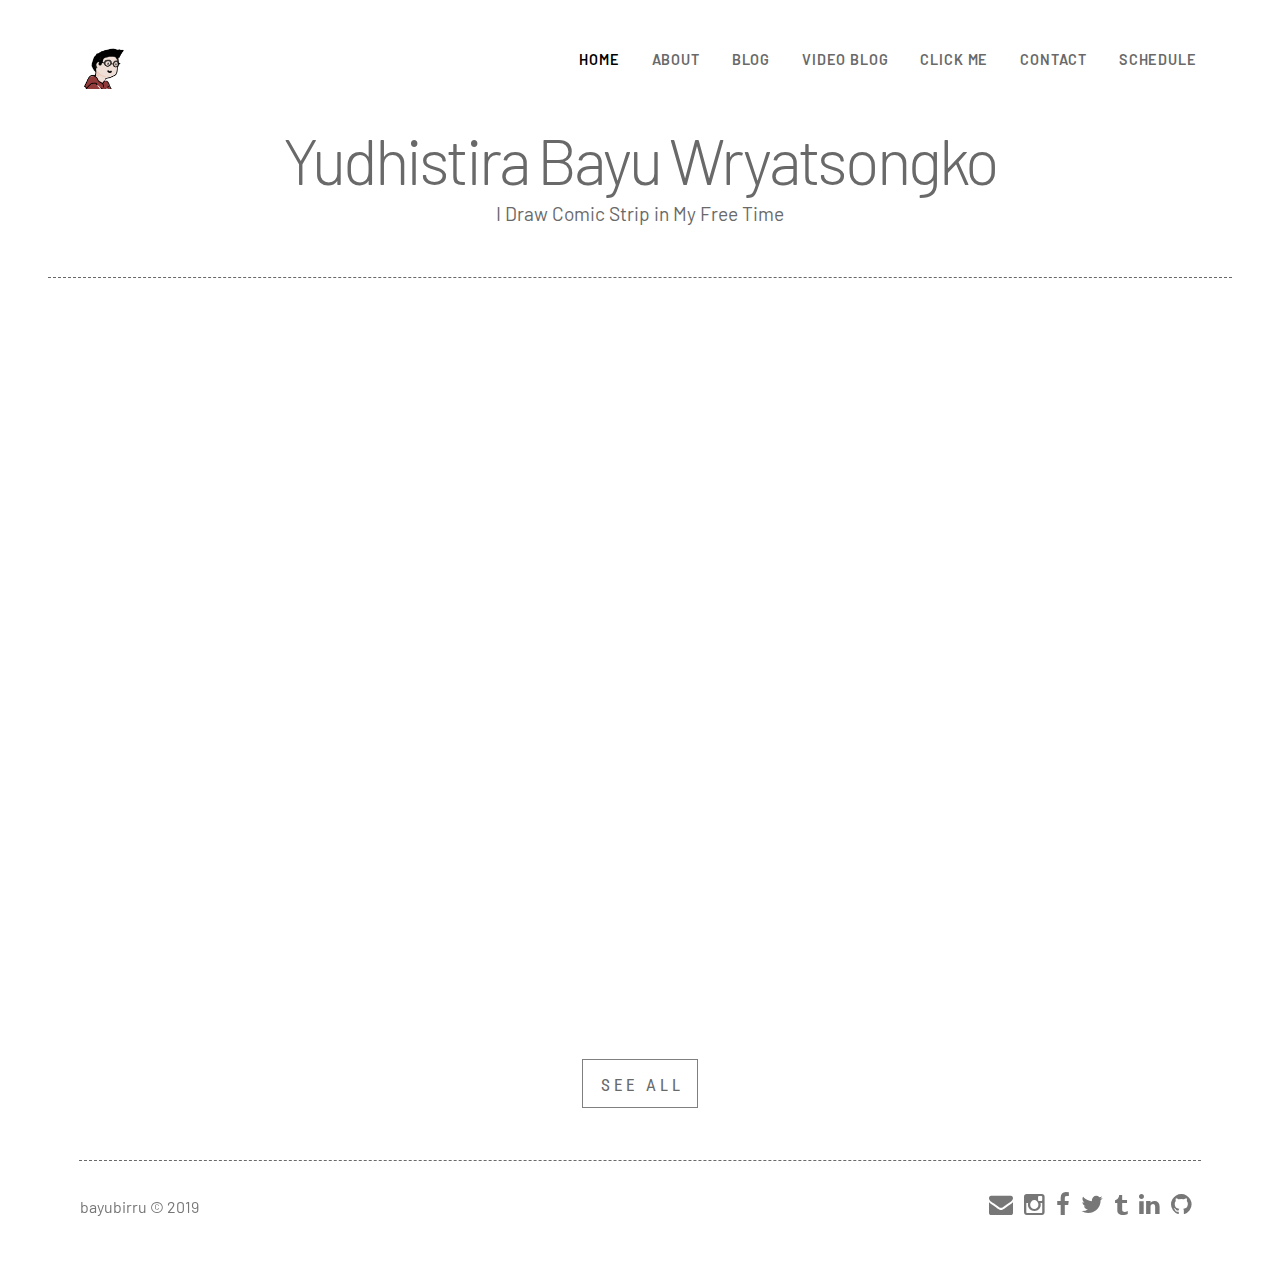
<file: index.html>
<!DOCTYPE html>
<html>
	<head>
		<title>Yudhistira Bayu Wryatsongko</title>
		<link rel="icon" href="icons/icon.png" />
		<meta http-equiv="content-type" content="text/html; charset=utf-8" />
		<meta name="description" content="Yudhistira Bayu Wryatsongko Personal Site" />
		<meta name="keywords" content="Yudhistira,Bayu,Yudhistira Bayu,Wryatsongko,Yudhistira Bayu Wryatsongko" />
		<script src="js/jquery.min.js?123"></script>
		<script src="js/main.js"></script>
		<script src="js/skel.min.js?123"></script>
		<script src="js/skel-panels.min.js?123"></script>
		<script src="js/init.js?123"></script>
		<noscript>
			<link rel="stylesheet" href="css/skel-noscript.css?1234" />
			<link rel="stylesheet" href="css/style.css?1234" />
			<link rel="stylesheet" href="css/style-desktop.css?1234" />
		</noscript>
	</head>
	
	<body>
	<!-- Header -->
		<div id="header">
			<div id="nav-wrapper"> 
				<!-- Navigation -->
				<nav id="nav">
					<ul>
						<li style="float:left"><a href="index.html"><img src="icons/icon.png" style="float:left;width:3em;height:3em;margin-right:0.3em" alt="icon"></a></li>
						<li class="active"><a href="index.html">HOME</a></li>
						<li><a href="about.html">ABOUT</a></li>
						<li><a href="blog.html">BLOG</a></li>
						<li><a href="video-blog.html">VIDEO BLOG</a></li>
						<li><p onclick="myFunction()" class="dropbtn">CLICK ME</p></li>
						<div id="myDropdown" class="dropdown-content">
							<li><a href="#" target="_blank">LINK 1 aaaaaaaaaaaaaa</a></li>
							<li><a href="#" target="_blank">LINK 1 aaaaaaaaaaaaaa</a></li>
						</div>
						<li><a href="contact.html">CONTACT</a></li>
						<li><a href="schedule.html">SCHEDULE</a></li>
					</ul>
				</nav>
			</div>

			<div class="container"> 
				<!-- Logo -->
				<div id="logo">
					<h1><a href="#">Yudhistira Bayu Wryatsongko</a></h1>
					<span class="tag">I Draw Comic Strip in My Free Time</span>
				</div>
			</div>
		</div>

		<!-- Gallery -->
		<div class="gallery">
			<div class="content">
				<div class="media">
					<h1><a href="#">Anti Plastic Bags</a></h1>
					<a href="#"><img src="images/thumbs/comic1.jpg" alt="comic1"/></a>
				</div>
				<div class="media">
					<h1><a href="#">Bladder Wake Up</a></h1>
					<a href="#"><img src="images/thumbs/comic5.jpg" alt="comic5"/></a>
				</div>
				<div class="media">
					<h1><a href="#">Cat</a></h1>
					<a href="#"><img src="images/thumbs/comic4.jpg" alt="comic4"/></a>
				</div>
				<div class="media">
					<h1><a href="#">Me Watching Horror Movies</a></h1>
					<a href="#"><img src="images/thumbs/comic3.jpg" alt="comic3"/></a>
				</div>
				<div class="media">
					<h1><a href="#">Make a Wish</a></h1>
					<a href="#"><img src="images/thumbs/comic2.jpg" alt="comic2"/></a>
				</div>
				<div class="media">
					<h1><a href="#">Live a Life</a></h1>
					<a href="#"><img src="images/thumbs/comic6.jpg" alt="comic6"/></a>
				</div>
			</div>
			<div class="footer">
			<a href="https://storycent.tumblr.com" target="_blank" class="button big">S E E &nbsp; A L L</a>
			</div>
		</div>

		<!-- Footer -->
		<div id="footer">
			<div class="copyright" style="margin-right:1em; margin-left:1em">
					<ul class="contact">
						<li style="float:left">bayubirru &copy; 2019</li>
						<li><a href="mailto:bayubirru16@gmail.com" class="fa fa-envelope"></a></li>
						<li><a href="https://www.instagram.com/bayubirru/" target="_blank" class="fa fa-instagram"></a></li>
						<li><a href="https://www.facebook.com/dhistira.bayu" target="_blank" class="fa fa-facebook"></a></li>
						<li><a href="https://twitter.com/bayubirru_" target="_blank" class="fa fa-twitter"></a></li>
						<li><a href="https://storycent.tumblr.com" target="_blank" class="fa fa-tumblr"></a></li>
						<li><a href="https://linkedin.com/in/dhistiraby" target="_blank" class="fa fa-linkedin"></a></li>
						<li><a href="https://github.com/dhistira" target="_blank" class="fa fa-github"></a></li>
					</ul>
			</div>
		</div>



	<script>
		/* Toggle between hiding and showing the dropdown */
		function myFunction() {
			document.getElementById("myDropdown").classList.toggle("show");
		}

		// Close the dropdown menu if the user clicks outside of it
		window.onclick = function(event) {
			if (!event.target.matches('.dropbtn')) {

				var dropdowns = document.getElementsByClassName("dropdown-content");
				var i;
				for (i = 0; i < dropdowns.length; i++) {
					var openDropdown = dropdowns[i];
					if (openDropdown.classList.contains('show')) {
						openDropdown.classList.remove('show');
					}
				}
			}
		}
	</script>	
	</body>
</html>
</file>
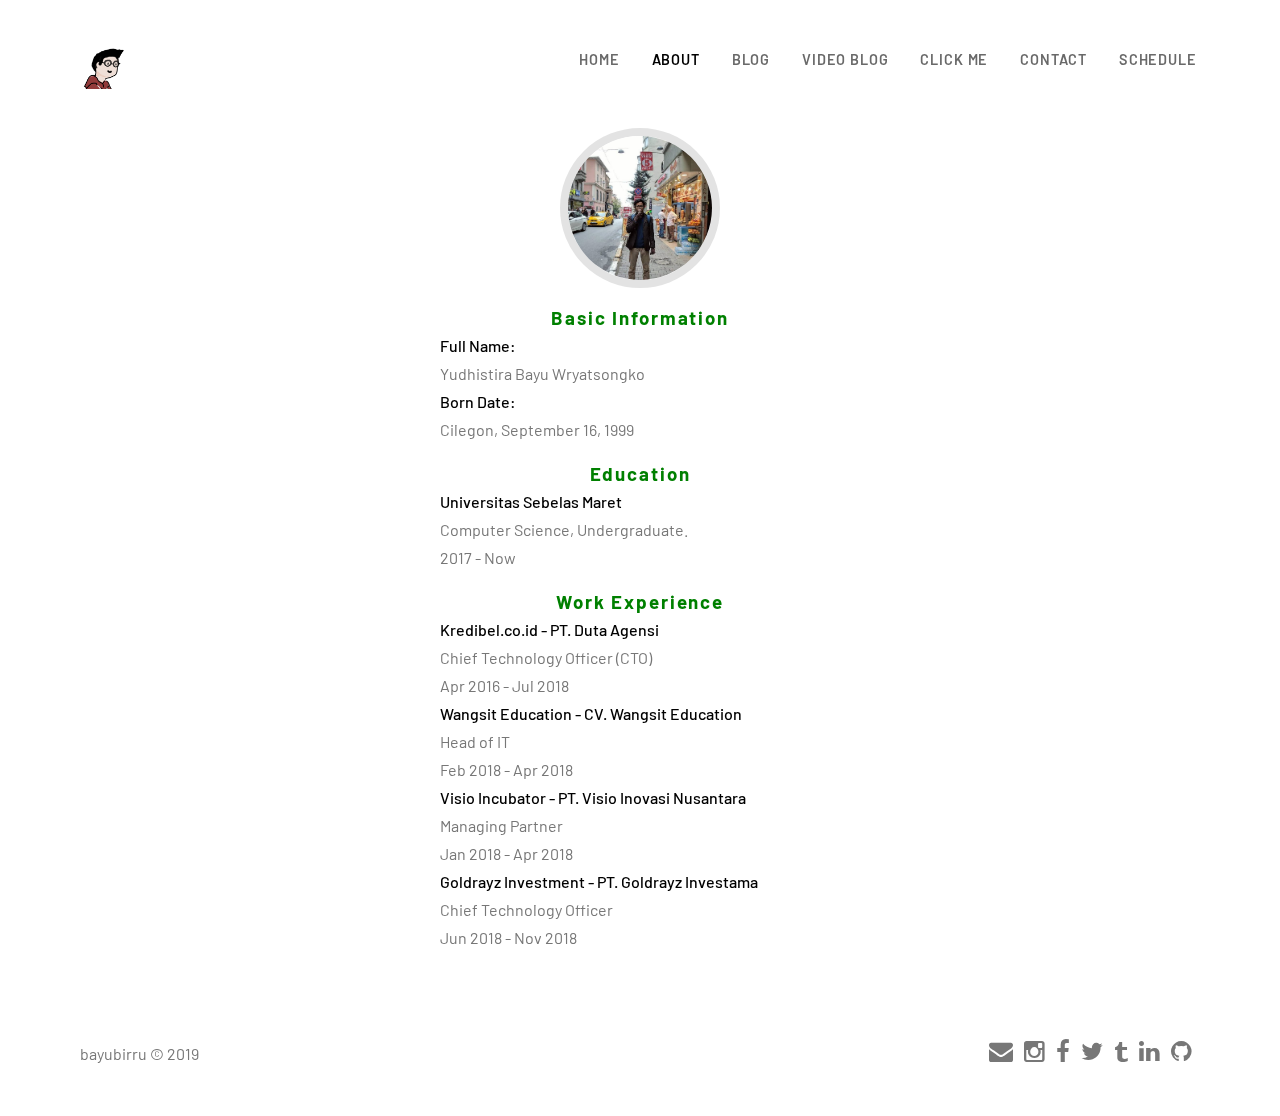
<file: about.html>
<!DOCTYPE HTML>
<html>
	<head>
		<title>About</title>
		<link rel="icon" href="icons/icon.png" />
		<meta http-equiv="content-type" content="text/html; charset=utf-8" />
		<meta name="description" content="Yudhistira Bayu Wryatsongko Personal Site" />
		<meta name="keywords" content="Yudhistira,Bayu,Yudhistira Bayu,Wryatsongko,Yudhistira Bayu Wryatsongko" />
		<script src="js/jquery.min.js?123"></script>
		<script src="js/main.js"></script>
		<script src="js/skel.min.js?123"></script>
		<script src="js/skel-panels.min.js?123"></script>
		<script src="js/init.js?123"></script>
		<noscript>
			<link rel="stylesheet" href="css/skel-noscript.css?1234" />
			<link rel="stylesheet" href="css/style.css?1234" />
			<link rel="stylesheet" href="css/style-desktop.css?1234" />
		</noscript>
	</head>
	<body>

	<!-- Header -->
		<div id="header2">
			<div id="nav-wrapper"> 
				<!-- Navigation -->
				<nav id="nav">
					<ul>
						<li style="float:left"><a href="index.html"><img src="icons/icon.png" style="float:left;width:3em;height:3em;margin-right:0.3em" alt="icon"></a></li>
						<li><a href="index.html">HOME</a></li>
						<li class="active"><a href="about.html">ABOUT</a></li>
						<li><a href="blog.html">BLOG</a></li>
						<li><a href="video-blog.html">VIDEO BLOG</a></li>
						<li><p onclick="myFunction()" class="dropbtn">CLICK ME</p></li>
						<div id="myDropdown" class="dropdown-content">
							<li><a href="#" target="_blank">LINK 1 aaaaaaaaaaaaaa</a></li>
							<li><a href="#" target="_blank">LINK 1 aaaaaaaaaaaaaa</a></li>
						</div>
						<li><a href="contact.html">CONTACT</a></li>
						<li><a href="schedule.html">SCHEDULE</a></li>
					</ul>
				</nav>
			</div>
		</div>
		
		<!-- Header --> 
		<div id="profile" style="text-align:center">
			<div class="image rounded"><center><img src="images/profile.jpg" style="width:10em; height:10em; margin-bottom: 1em" alt=""/></center>
				<table style="text-align:left;width: 400px;">
					<tr><td style="text-align: center;"><h3 style="color:green;font-weight: bold;">Basic Information</h3></td></tr>
					<tr><td><b>Full Name:</b></td></tr>
					<tr><td>Yudhistira Bayu Wryatsongko</td></tr>
					<tr><td><b>Born Date:</b></td></tr>
					<tr><td>Cilegon, September 16, 1999</td></tr>
				</table>
				
				<table style="width: 400px;">
					<tr><td style="text-align: center;"><h3 style="color:green;font-weight: bold;">Education</h3></td></tr>
					<tr><td style="text-align: left;"><b>Universitas Sebelas Maret </b><br>Computer Science, Undergraduate.<br>2017 - Now</td></tr>
				</table>

				<table style="width: 400px;">
					<tr><td style="text-align: center;"><h3 style="color:green;font-weight: bold;">Work Experience</h3></td></tr>
					<tr><td style="text-align: left;"><b>Kredibel.co.id - PT. Duta Agensi</b><br>Chief Technology Officer (CTO)<br>Apr 2016 - Jul 2018</td></tr>
					<tr><td style="text-align: left;"><b>Wangsit Education - CV. Wangsit Education</b><br>Head of IT<br>Feb 2018 - Apr 2018</td></tr>
					<tr><td style="text-align: left;"><b>Visio Incubator - PT. Visio Inovasi Nusantara</b><br>Managing Partner<br>Jan 2018 - Apr 2018</td></tr>
					<tr><td style="text-align: left;"><b>Goldrayz Investment - PT. Goldrayz Investama</b><br>Chief Technology Officer<br>Jun 2018 - Nov 2018</td></tr>
				</table>
			</div>
		</div>
						

		<!-- Footer -->
		<div id="footer">
			<div class="copyright" style="margin-right:1em; margin-left:1em">
				<ul class="contact">
					<li style="float:left">bayubirru &copy; 2019</li>
					<li><a href="mailto:bayubirru16@gmail.com" class="fa fa-envelope"></a></li>
					<li><a href="https://www.instagram.com/bayubirru/" target="_blank" class="fa fa-instagram"></a></li>
					<li><a href="https://www.facebook.com/dhistira.bayu" target="_blank" class="fa fa-facebook"></a></li>
					<li><a href="https://twitter.com/bayubirru_" target="_blank" class="fa fa-twitter"></a></li>
					<li><a href="https://storycent.tumblr.com" target="_blank" class="fa fa-tumblr"></a></li>
					<li><a href="https://linkedin.com/in/dhistiraby" target="_blank" class="fa fa-linkedin"></a></li>
					<li><a href="https://github.com/dhistira" target="_blank" class="fa fa-github"></a></li>
				</ul>
			</div>
		</div>

		<script>
			/* Toggle between hiding and showing the dropdown */
			function myFunction() {
				document.getElementById("myDropdown").classList.toggle("show");
			}

			// Close the dropdown menu if the user clicks outside of it
			window.onclick = function(event) {
				if (!event.target.matches('.dropbtn')) {

					var dropdowns = document.getElementsByClassName("dropdown-content");
					var i;
					for (i = 0; i < dropdowns.length; i++) {
						var openDropdown = dropdowns[i];
						if (openDropdown.classList.contains('show')) {
							openDropdown.classList.remove('show');
						}
					}
				}
			}
		</script>
	</body>
</html>
</file>
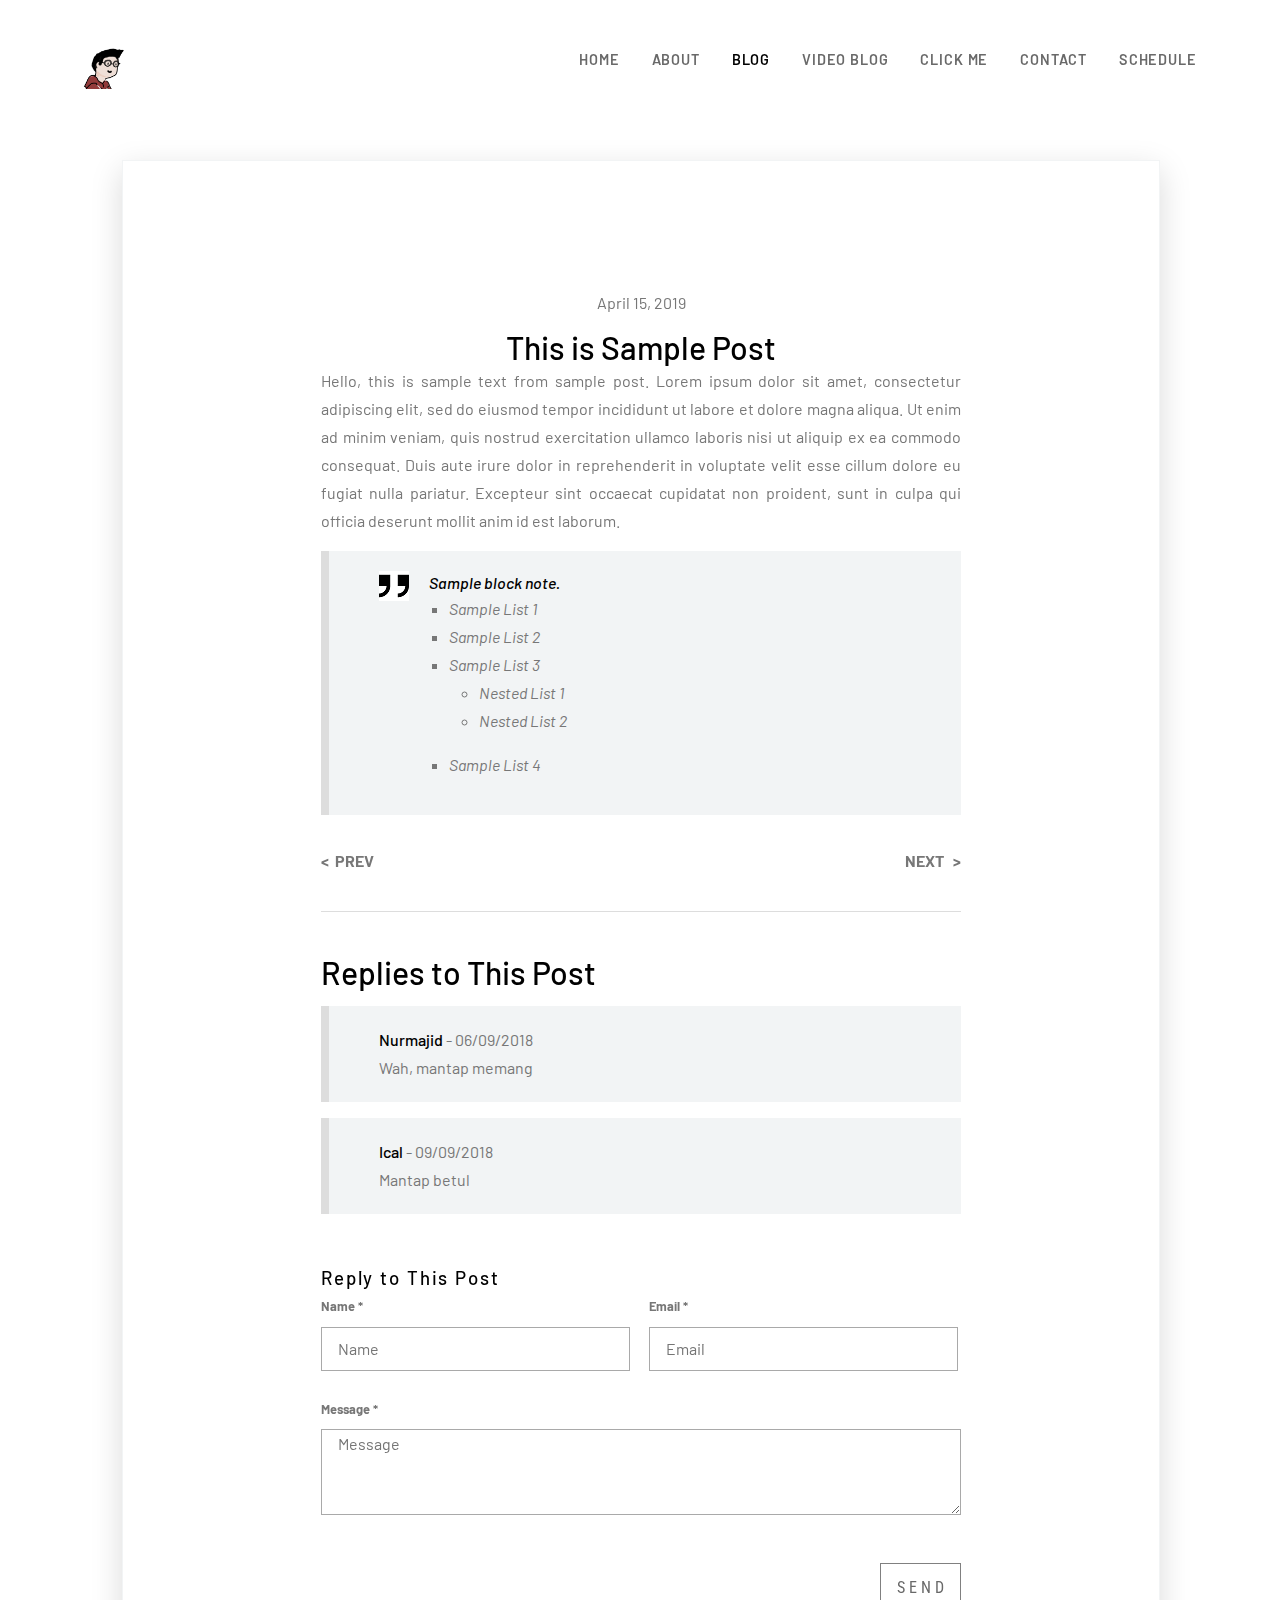
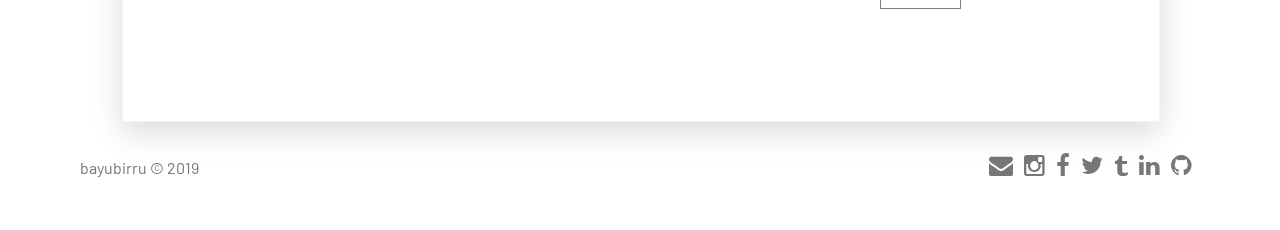
<file: blog.html>
<!DOCTYPE HTML>
<html>
	<head>
		<title>Sample Post - Lorem Ipsum</title>
		<link rel="icon" href="icons/icon.png" />
		<meta http-equiv="content-type" content="text/html; charset=utf-8" />
		<meta name="description" content="Yudhistira Bayu Wryatsongko Personal Site" />
		<meta name="keywords" content="Yudhistira,Bayu,Yudhistira Bayu,Wryatsongko,Yudhistira Bayu Wryatsongko" />
		<script src="js/jquery.min.js?123"></script>
		<script src="js/skel.min.js?123"></script>
		<script src="js/skel-panels.min.js?123"></script>
		<script src="js/init.js?123"></script>
		<script src="js/main.js?123"></script>
		<noscript>
			<link rel="stylesheet" href="css/skel-noscript.css?1234" />
			<link rel="stylesheet" href="css/style.css?1234" />
			<link rel="stylesheet" href="css/style-desktop.css?1234" />
		</noscript>
	</head>
	<body>

	<!-- Header -->
		<div id="header2">
			<div id="nav-wrapper"> 
				<!-- Nav -->
				<nav id="nav">
					<ul>
						<li style="float:left"><a href="index.html"><img src="icons/icon.png" style="float:left;width:3em;height:3em;margin-right:0.3em" alt="icon"></a></li>
						<li><a href="index.html">HOME</a></li>
						<li><a href="about.html">ABOUT</a></li>
						<li class="active"><a href="blog.html">BLOG</a></li>
						<li><a href="video-blog.html">VIDEO BLOG</a></li>
						<li><p onclick="myFunction()" class="dropbtn">CLICK ME</p></li>
						<div id="myDropdown" class="dropdown-content">
							<li><a href="#" target="_blank">LINK 1 aaaaaaaaaaaaaa</a></li>
							<li><a href="#" target="_blank">LINK 1 aaaaaaaaaaaaaa</a></li>
						</div>
						<li><a href="contact.html">CONTACT</a></li>
						<li><a href="schedule.html">SCHEDULE</a></li>
					</ul>
				</nav>
			</div>
		</div>

		<section class="blog-content-area section-padding-0-100">
	        <div class="container">
	            <div class="row justify-content-center">
	                <!-- Blog Posts Area -->
	                <div class="col-12">

						<div class="single-post-details-area" style="margin-top: 80px;">
							<div class="row-img">
								<p style="text-align:center" class="post-date">April 15, 2019</p>
								<h2 style="text-align:center;margin-bottom:0.2em"><b>This is Sample Post</b></h2>
								<p style="text-align:justify;margin-bottom:1em">
									Hello, this is sample text from sample post. Lorem ipsum dolor sit amet, consectetur adipiscing elit, sed do eiusmod tempor incididunt ut labore et dolore magna aliqua. Ut enim ad minim veniam, quis nostrud exercitation ullamco laboris nisi ut aliquip ex ea commodo consequat. Duis aute irure dolor in reprehenderit in voluptate velit esse cillum dolore eu fugiat nulla pariatur. Excepteur sint occaecat cupidatat non proident, sunt in culpa qui officia deserunt mollit anim id est laborum.
								</p>

								<blockquote class="shortcodes" style="margin-bottom:2em">
                                    <div class="blockquote-icon">
                                        <img src="images/quote.png?123" alt="">
                                    </div>
                                    <div class="blockquote-text">
                                        <h5><b>Sample block note.</b></h5>
                                        	<ul style="list-style-type:square; padding-left:20px">
		                                        <li>Sample List 1</li>
		                                        <li>Sample List 2</li>
		                                        <li>Sample List 3
		                                        	<ul style="padding-left: 30px;list-style: circle;">
		                                        		<li>Nested List 1</li>
		                                        		<li>Nested List 2</li>
		                                        	</ul>
		                                        </li>
		                                        <li>Sample List 4</li>
	                                        </ul>
                                    </div>
                                </blockquote>

								<div class="column">
									<a href="#" style="float:left;">&lt; &nbsp;PREV</a>
									<a href="#" style="float:right;"> NEXT &nbsp; ></a>
								</div>
								<hr>
								<div class="comments" style="margin-top:-50px;margin-bottom:50px;">
									<h2 style="margin-bottom:20px;"><b>Replies to This Post</b></h2>
									<blockquote class="shortcodes" style="margin-bottom:1em">
	                                    <div class="blockquote-text" style="font-style: normal;">
	                                        <b>Nurmajid</b> - 06/09/2018<br>
	                                        Wah, mantap memang
	                                    </div>
	                                </blockquote>
	                                <blockquote class="shortcodes" style="margin-bottom:1em">
	                                    <div class="blockquote-text" style="font-style: normal;">
	                                        <b>Ical</b> - 09/09/2018<br>
	                                        Mantap betul
	                                    </div>
	                                </blockquote>
                            	</div>

                            	<h3><b>Reply to This Post</b></h3>
                            	<form method="POST" action="#" id="comment-form">
									<div class="field half first">
										<label for="name">Name *</label>
										<input name="name" id="name" type="text" placeholder="Name" required>
									</div>
									<div class="field half">
										<label for="email">Email *</label>
										<input name="email" id="email" type="email" placeholder="Email" required>
									</div>
									<div class="field">
										<label for="comment">Message *</label>
										<textarea name="comment" id="comment" rows="3" placeholder="Message" required></textarea>
									</div>
									<ul class="actions">
										<li><input value="S E N D" class="button small" type="submit" style="float: right; margin-top: 1.5em"></li>
									</ul>
								</form>
							</div>

						</div>
					</div>
				</div>
			</div>
		</section>
		
		<!-- Footer -->
		<div id="footer">
			<div class="copyright" style="margin-right:1em; margin-left:1em">
				<ul class="contact">
					<li style="float:left">bayubirru &copy; 2019</li>
					<li><a href="mailto:bayubirru16@gmail.com" class="fa fa-envelope"></a></li>
					<li><a href="https://www.instagram.com/bayubirru/" target="_blank" class="fa fa-instagram"></a></li>
					<li><a href="https://www.facebook.com/dhistira.bayu" target="_blank" class="fa fa-facebook"></a></li>
					<li><a href="https://twitter.com/bayubirru_" target="_blank" class="fa fa-twitter"></a></li>
					<li><a href="https://storycent.tumblr.com" target="_blank" class="fa fa-tumblr"></a></li>
					<li><a href="https://linkedin.com/in/dhistiraby" target="_blank" class="fa fa-linkedin"></a></li>
					<li><a href="https://github.com/dhistira" target="_blank" class="fa fa-github"></a></li>
				</ul>
			</div>
		</div>

	<script>
		/* Toggle between hiding and showing the dropdown */
		function myFunction() {
			document.getElementById("myDropdown").classList.toggle("show");
		}

		// Close the dropdown menu if the user clicks outside of it
		window.onclick = function(event) {
			if (!event.target.matches('.dropbtn')) {

				var dropdowns = document.getElementsByClassName("dropdown-content");
				var i;
				for (i = 0; i < dropdowns.length; i++) {
					var openDropdown = dropdowns[i];
					if (openDropdown.classList.contains('show')) {
						openDropdown.classList.remove('show');
					}
				}
			}
		}
	</script>
	</body>
</html>
</file>
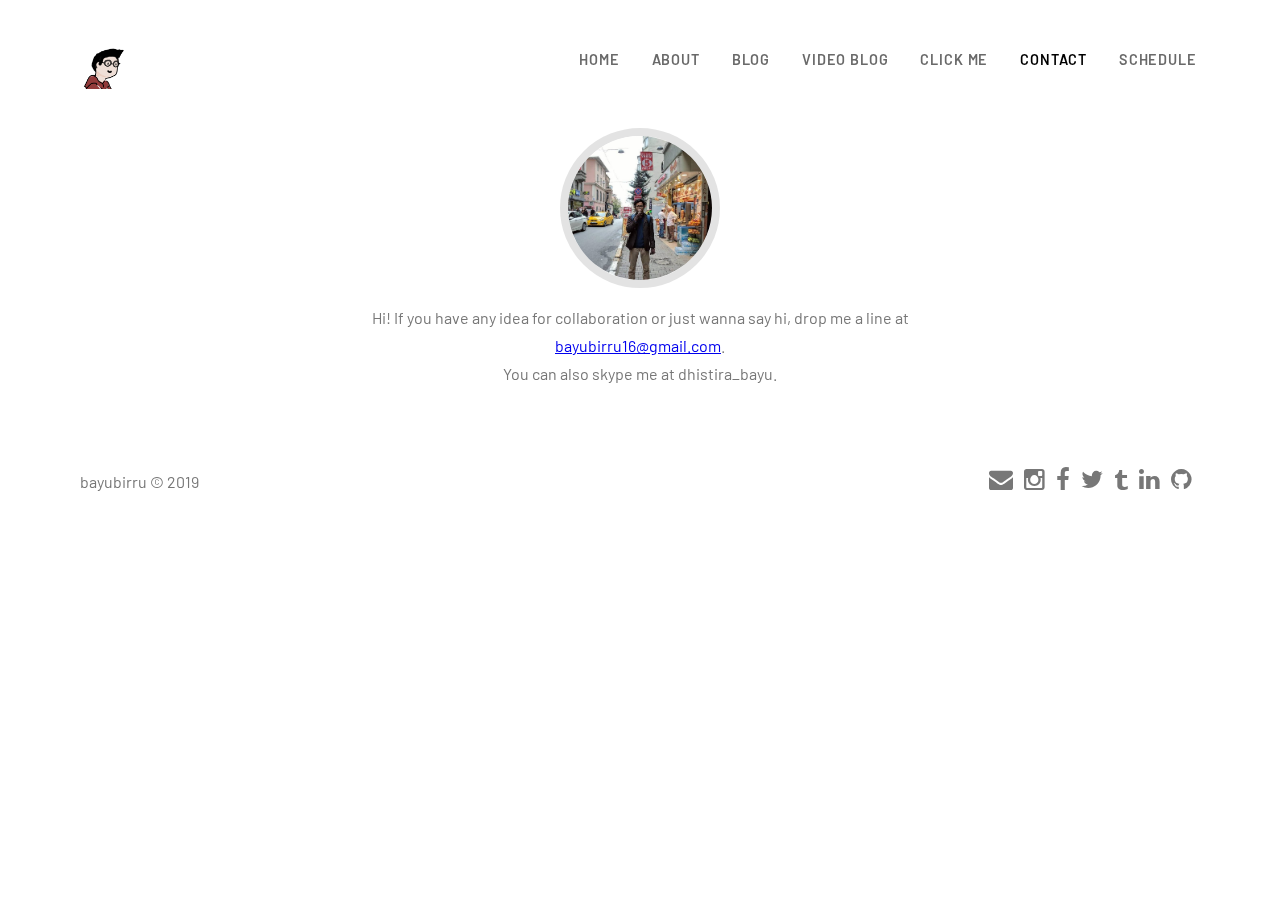
<file: contact.html>
<!DOCTYPE HTML>
<html>
	<head>
		<title>Contact</title>
		<link rel="icon" href="icons/icon.png" />
		<meta http-equiv="content-type" content="text/html; charset=utf-8" />
		<meta name="description" content="Yudhistira Bayu Wryatsongko Personal Site" />
		<meta name="keywords" content="Yudhistira,Bayu,Yudhistira Bayu,Wryatsongko,Yudhistira Bayu Wryatsongko" />
		<script src="js/jquery.min.js?123"></script>
		<script src="js/main.js"></script>
		<script src="js/skel.min.js?123"></script>
		<script src="js/skel-panels.min.js?123"></script>
		<script src="js/init.js?123"></script>
		<noscript>
			<link rel="stylesheet" href="css/skel-noscript.css?1234" />
			<link rel="stylesheet" href="css/style.css?1234" />
			<link rel="stylesheet" href="css/style-desktop.css?1234" />
		</noscript>
	</head>
	<body>

	<!-- Header -->
		<div id="header2">
			<div id="nav-wrapper"> 
				<!-- Navigation -->
				<nav id="nav">
					<ul>
						<li style="float:left"><a href="index.html"><img src="icons/icon.png" alt="icon" style="float:left;width:3em;height:3em;margin-right:0.3em"></a></li>
						<li><a href="index.html">HOME</a></li>
						<li><a href="about.html">ABOUT</a></li>
						<li><a href="blog.html">BLOG</a></li>
						<li><a href="video-blog.html">VIDEO BLOG</a></li>
						<li><p onclick="myFunction()" class="dropbtn">CLICK ME</p></li>
						<div id="myDropdown" class="dropdown-content">
							<li><a href="#" target="_blank">LINK 1 aaaaaaaaaaaaaa</a></li>
							<li><a href="#" target="_blank">LINK 1 aaaaaaaaaaaaaa</a></li>
						</div>
						<li class="active"><a href="contact.html">CONTACT</a></li>
						<li><a href="schedule.html">SCHEDULE</a></li>
					</ul>
				</nav>
			</div>
		</div>
		
		<!-- Header --> 
		<div id="profile" style="text-align:center">
			<div class="image rounded"><center><img src="images/profile.jpg" style="width:10em; height:10em; margin-bottom: 1em" alt=""/></center>
				<p style="text-align:center">Hi! If you have any idea for collaboration or just wanna say hi, drop me a line at <a href="mailto:bayubirru16@gmail.com">bayubirru16@gmail.com</a>.<br>
				You can also skype me at dhistira_bayu.</p>
			</div>
		</div>
						

		<!-- Footer -->
		<div id="footer">
			<div class="copyright" style="margin-right:1em; margin-left:1em">
				<ul class="contact">
					<li style="float:left">bayubirru &copy; 2019</li>
					<li><a href="mailto:bayubirru16@gmail.com" class="fa fa-envelope"></a></li>
					<li><a href="https://www.instagram.com/bayubirru/" target="_blank" class="fa fa-instagram"></a></li>
					<li><a href="https://www.facebook.com/dhistira.bayu" target="_blank" class="fa fa-facebook"></a></li>
					<li><a href="https://twitter.com/bayubirru_" target="_blank" class="fa fa-twitter"></a></li>
					<li><a href="https://storycent.tumblr.com" target="_blank" class="fa fa-tumblr"></a></li>
					<li><a href="https://linkedin.com/in/dhistiraby" target="_blank" class="fa fa-linkedin"></a></li>
					<li><a href="https://github.com/dhistira" target="_blank" class="fa fa-github"></a></li>
				</ul>
			</div>
		</div>

		<script>
			/* Toggle between hiding and showing the dropdown */
			function myFunction() {
				document.getElementById("myDropdown").classList.toggle("show");
			}

			// Close the dropdown menu if the user clicks outside of it
			window.onclick = function(event) {
				if (!event.target.matches('.dropbtn')) {

					var dropdowns = document.getElementsByClassName("dropdown-content");
					var i;
					for (i = 0; i < dropdowns.length; i++) {
						var openDropdown = dropdowns[i];
						if (openDropdown.classList.contains('show')) {
							openDropdown.classList.remove('show');
						}
					}
				}
			}
		</script>
	</body>
</html>
</file>
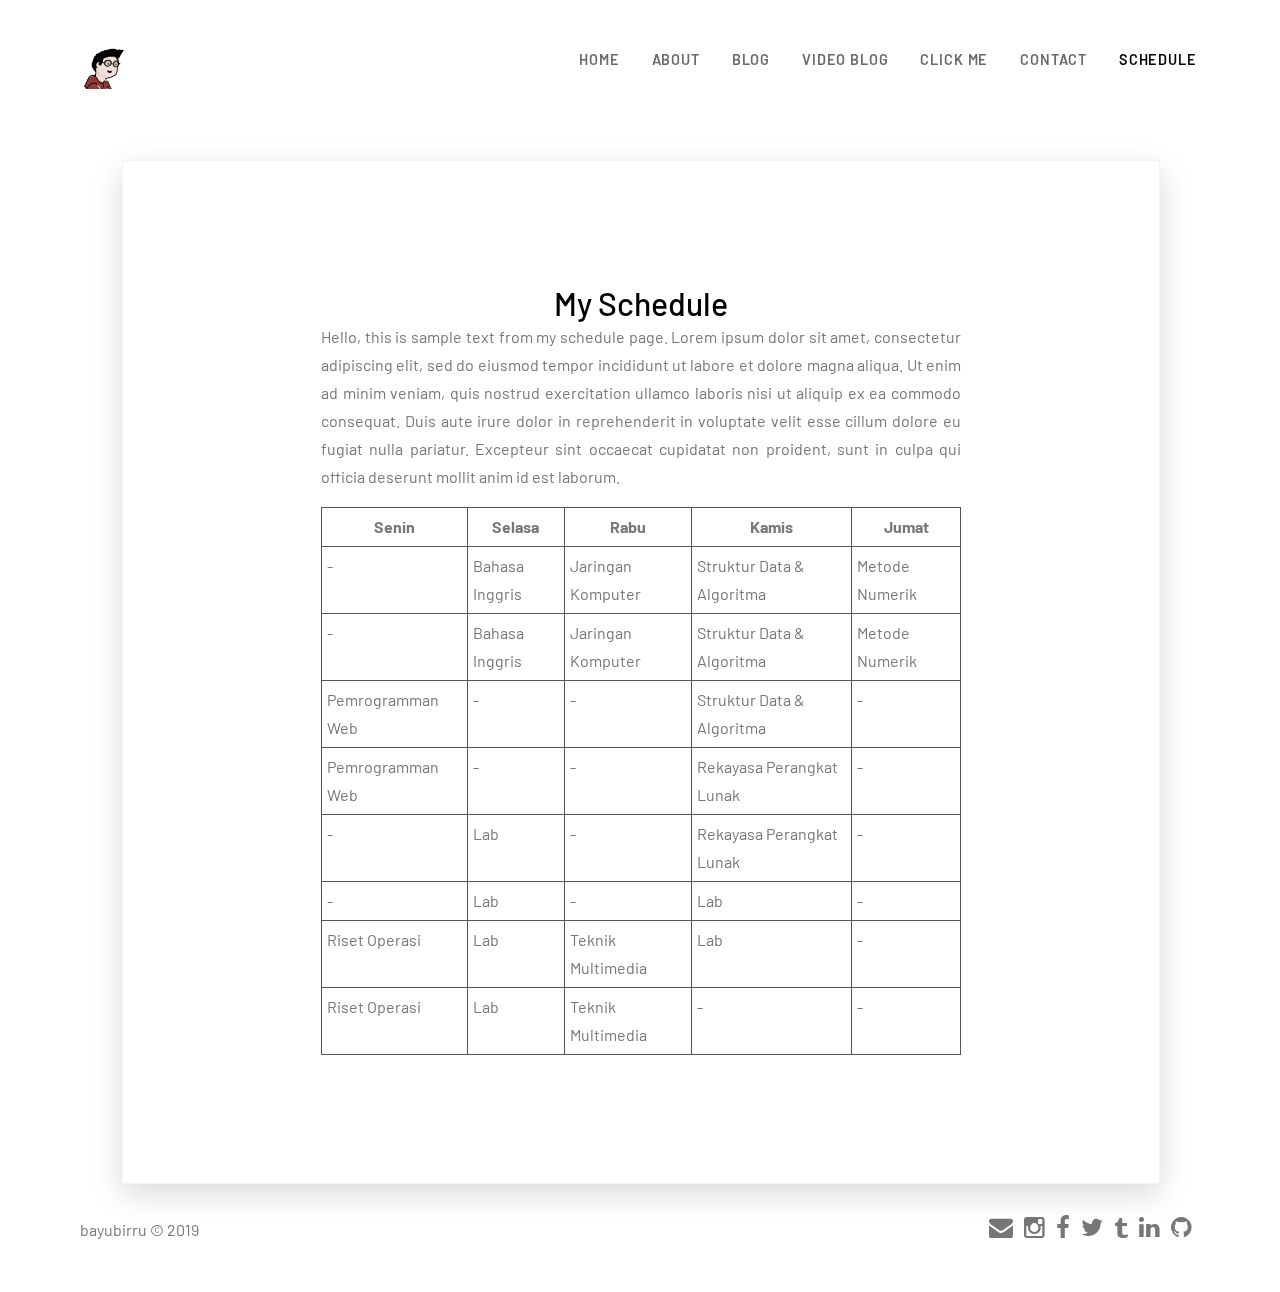
<file: schedule.html>
<!DOCTYPE HTML>
<html>
	<head>
		<title>Schedule</title>
		<link rel="icon" href="icons/icon.png" />
		<meta http-equiv="content-type" content="text/html; charset=utf-8" />
		<meta name="description" content="Yudhistira Bayu Wryatsongko Personal Site" />
		<meta name="keywords" content="Yudhistira,Bayu,Yudhistira Bayu,Wryatsongko,Yudhistira Bayu Wryatsongko" />
		<script src="js/jquery.min.js?123"></script>
		<script src="js/skel.min.js?123"></script>
		<script src="js/skel-panels.min.js?123"></script>
		<script src="js/init.js?123"></script>
		<script src="js/main.js?123"></script>
		<noscript>
			<link rel="stylesheet" href="css/skel-noscript.css?1234" />
			<link rel="stylesheet" href="css/style.css?1234" />
			<link rel="stylesheet" href="css/style-desktop.css?1234" />
		</noscript>
	</head>
	<body>

	<!-- Header -->
		<div id="header2">
			<div id="nav-wrapper"> 
				<!-- Nav -->
				<nav id="nav">
					<ul>
						<li style="float:left"><a href="index.html"><img src="icons/icon.png" alt="" style="width:3em;height:3em;margin-right:0.3em"></a></li>
						<li><a href="index.html">HOME</a></li>
						<li><a href="about.html">ABOUT</a></li>
						<li><a href="blog.html">BLOG</a></li>
						<li><a href="video-blog.html">VIDEO BLOG</a></li>
						<li><p onclick="myFunction()" class="dropbtn">CLICK ME</p></li>
						<div id="myDropdown" class="dropdown-content">
							<li><a href="#" target="_blank">LINK 1 aaaaaaaaaaaaaa</a></li>
							<li><a href="#" target="_blank">LINK 1 aaaaaaaaaaaaaa</a></li>
						</div>
						<li><a href="contact.html">CONTACT</a></li>
						<li class="active"><a href="schedule.html">SCHEDULE</a></li>
					</ul>
				</nav>
			</div>
		</div>

		<section class="blog-content-area section-padding-0-100">
	        <div class="container">
	            <div class="row justify-content-center">
	                <!-- Blog Posts Area -->
	                <div class="col-12">

						<div class="single-post-details-area" style="margin-top: 80px;">
							<div class="row-img">
								<h2 style="text-align:center;margin-bottom:0.2em"><b>My Schedule</b></h2>
								<p style="text-align:justify;margin-bottom:1em">
									Hello, this is sample text from my schedule page. Lorem ipsum dolor sit amet, consectetur adipiscing elit, sed do eiusmod tempor incididunt ut labore et dolore magna aliqua. Ut enim ad minim veniam, quis nostrud exercitation ullamco laboris nisi ut aliquip ex ea commodo consequat. Duis aute irure dolor in reprehenderit in voluptate velit esse cillum dolore eu fugiat nulla pariatur. Excepteur sint occaecat cupidatat non proident, sunt in culpa qui officia deserunt mollit anim id est laborum.</p>
									<table class="schedule">
					                    <tbody>
					                        <tr>
					                            <th>Senin</th>
					                            <th>Selasa</th>
					                            <th>Rabu</th>
					                            <th>Kamis</th>
					                            <th>Jumat</th>
					                        </tr>
					                        <tr>
					                            <td>-</td>
					                            <td>Bahasa Inggris</td>
					                            <td>Jaringan Komputer</td>
					                            <td>Struktur Data & Algoritma</td>
					                            <td>Metode Numerik</td>
					                        </tr>
					                        <tr>
					                            <td>-</td>
					                            <td>Bahasa Inggris</td>
					                            <td>Jaringan Komputer</td>
					                            <td>Struktur Data & Algoritma</td>
					                            <td>Metode Numerik</td>
					                        </tr>
					                        <tr>
					                            <td>Pemrogramman Web</td>
					                            <td>-</td>
					                            <td>-</td>
					                            <td>Struktur Data & Algoritma</td>
					                            <td>-</td>
					                        </tr>
					                        <tr>
					                            <td>Pemrogramman Web</td>
					                            <td>-</td>
					                            <td>-</td>
					                            <td>Rekayasa Perangkat Lunak</td>
					                            <td>-</td>
					                        </tr>
					                        <tr>
					                            <td>-</td>
					                            <td>Lab</td>
					                            <td>-</td>
					                            <td>Rekayasa Perangkat Lunak</td>
					                            <td>-</td>
					                        </tr>
					                        <tr>
					                            <td>-</td>
					                            <td>Lab</td>
					                            <td>-</td>
					                            <td>Lab</td>
					                            <td>-</td>
					                        </tr>
					                        <tr>
					                            <td>Riset Operasi</td>
					                            <td>Lab</td>
					                            <td>Teknik Multimedia</td>
					                            <td>Lab</td>
					                            <td>-</td>
					                        </tr>
					                        <tr>
					                            <td>Riset Operasi</td>
					                            <td>Lab</td>
					                            <td>Teknik Multimedia</td>
					                            <td>-</td>
					                            <td>-</td>
					                        </tr>
					                    </tbody>
					                </table>
							</div>

						</div>
					</div>
				</div>
			</div>
		</section>
		
		<!-- Footer -->
		<div id="footer">
			<div class="copyright" style="margin-right:1em; margin-left:1em">
				<ul class="contact">
					<li style="float:left">bayubirru &copy; 2019</li>
					<li><a href="mailto:bayubirru16@gmail.com" class="fa fa-envelope"></a></li>
					<li><a href="https://www.instagram.com/bayubirru/" target="_blank" class="fa fa-instagram"></a></li>
					<li><a href="https://www.facebook.com/dhistira.bayu" target="_blank" class="fa fa-facebook"></a></li>
					<li><a href="https://twitter.com/bayubirru_" target="_blank" class="fa fa-twitter"></a></li>
					<li><a href="https://storycent.tumblr.com" target="_blank" class="fa fa-tumblr"></a></li>
					<li><a href="https://linkedin.com/in/dhistiraby" target="_blank" class="fa fa-linkedin"></a></li>
					<li><a href="https://github.com/dhistira" target="_blank" class="fa fa-github"></a></li>
				</ul>
			</div>
		</div>

		<script>
			/* Toggle between hiding and showing the dropdown */
			function myFunction() {
				document.getElementById("myDropdown").classList.toggle("show");
			}

			// Close the dropdown menu if the user clicks outside of it
			window.onclick = function(event) {
				if (!event.target.matches('.dropbtn')) {

					var dropdowns = document.getElementsByClassName("dropdown-content");
					var i;
					for (i = 0; i < dropdowns.length; i++) {
						var openDropdown = dropdowns[i];
						if (openDropdown.classList.contains('show')) {
							openDropdown.classList.remove('show');
						}
					}
				}
			}
		</script>
	</body>
</html>
</file>
<file: css/style.css>
@charset 'UTF-8';

@import url('https://fonts.googleapis.com/css?family=Roboto+Condensed');
@import url('https://fonts.googleapis.com/css?family=Open+Sans:300');
@import url('https://fonts.googleapis.com/css?family=Raleway:300');
@import url("https://fonts.googleapis.com/css?family=Barlow:300,400,500,600,700|Work+Sans:300,400,500,600,700");

@font-face{font-family:'FontAwesome';src:url('font/fontawesome-webfont.eot?v=4.0.1');src:url('font/fontawesome-webfont.eot?#iefix&v=4.0.1') format('embedded-opentype'),url('font/fontawesome-webfont.woff?v=4.0.1') format('woff'),url('font/fontawesome-webfont.ttf?v=4.0.1') format('truetype'),url('font/fontawesome-webfont.svg?v=4.0.1#fontawesomeregular') format('svg');font-weight:normal;font-style:normal}

/* BASIC */

body {
	margin: 0;
	padding: 0;
}

body,input,textarea,select {
	font-family: 'Barlow', sans-serif;
	font-size: 12pt;
	line-height: 1.75em;
	color: #777;
}

h1,h2,h3,h4,h5,h6 {
	font-weight: 300;
	color: #777;
}
	
	h2 {
		font-size: 24pt;
	}
		
	h3 {
		font-size: 14pt;
		letter-spacing: 0.1em;
	}		
	
	h1 a, h2 a, h3 a, h4 a, h5 a, h6 a {
		color: inherit;
		text-decoration: none;
	}
		
strong, b {
	font-weight: 500;
	color: #000000;
}
	
em, i {
	font-style: italic;
}
	
hr {
	border: 0;
	border-top: solid 1px #ddd;
	margin: 6em 0 0 0;
	padding: 6em 0 0 0;
}
	
blockquote {
	border-left: solid 0.5em #ddd;
	padding: 1em 0 1em 2em;
	font-style: italic;
}
	
p, ul, ol, dl, table {
	margin-bottom: 1em;
}

.schedule th {
	border:solid 1px #555;
	padding: 5px;
	font-weight: bold;
}

.schedule tr td{
	border:solid 1px #555;
	padding: 5px;
}

header {
	margin-bottom: 1.6em;
	font-family: 'Barlow', sans-serif;
}
	
	header h1 {
		font-size: 2.5em;
	}

	header .byline {
		display: block;
		margin: 1.5em 0 0 0;
		padding: 0 0 0.5em 0;
	}
		
footer {
	margin-top: 1em;
}

br.clear {
	clear: both;
}

.pennant {
	color: #bbb;
}

/* IMAGES */

.image {
	display: inline-block;
}
		
	.image img {
		display: block;
		width: 100%;
	}

	.image.featured {
		display: block;
		width: 100%;
		margin: 0 0 2em 0;
	}
			
	.image.rounded {
		border-radius: 100%;
	}
			
		.image.rounded img {
			border: solid 0.5em rgba(144, 144, 144, 0.25);
			border-radius: 100%;
		}

/* LISTS */

ul.default {
	margin: 0;
	padding: 0em 0em 1.5em 0em;
	list-style: none;
}
		
	ul.default li {
		padding: 0.60em 0em;
		font-size: 0.95em;
		border-top: 1px solid;
		border-color: rgba(0,0,0,.1);
	}		
		
	ul.default li:first-child {
		padding-top: 0;
		border-top: none;
	}
		
	ul.style li {
		margin: 0;
		padding: 2em 0em 1.5em 0em;
		border-top: 1px solid;
		border-color: rgba(0,0,0,.1);
	}
		
	ul.style li:first-child {
		padding-top: 0;
		border-top: none;
	}
		
	ul.style a {
		color: #434343;
	}
		
	ul.style .posted {
		padding: 0em 0em 1em 0em;
		letter-spacing: 1px;
		text-transform: uppercase;
		font-size: 8pt;
		color: #A2A2A2;
	}
		
	ul.style .first {
		padding-top: 0px;
		border-top: none;
	}
							

/* BUTTON */

.button {
	-moz-appearance: none;
	-webkit-appearance: none;
	-ms-appearance: none;
	appearance: none;
	-moz-transition: background-color 0.2s ease-in-out, color 0.2s ease-in-out;
	-webkit-transition: background-color 0.2s ease-in-out, color 0.2s ease-in-out;
	-ms-transition: background-color 0.2s ease-in-out, color 0.2s ease-in-out;
	transition: background-color 0.2s ease-in-out, color 0.2s ease-in-out;
	background: #FFF;
	font-family: 'Roboto Condensed', sans-serif;
	color: 	#696969;
	border: 1.5px solid #808080;
	cursor: pointer;
	display: inline-block;
	height: 2.85em;
	line-height: 2.95em;
	text-align: center;
	text-decoration: none;
	white-space: nowrap;
}

	.button.active {
		color: #696969;
		background: #FFF;
	}

		.button.active:hover {
			color: #696969;
			background: #FFF;
		}

	.button:hover {
		color: #696969;
		background: #FFF;
	}

	.button.small {
		font-size: 1em;
		padding: 0 1em;
	}

	.button.big {
		font-size: 1.35em;
		padding: 0 1em;
	}

@media screen and (max-width: 480px) {
	.button {
		padding: 0;
	}
}

/********************************************************************/
/* ICONS		                                                    */
/* Powered by Font Awesome by Dave Gandy | http://fontawesome.io	*/
/* Licensed under the SIL OFL 1.1 (font), MIT (CSS)					*/
/********************************************************************/

	.fa
	{
		text-decoration: none;
	}

		.fa.solo
		{
		}
		
			.fa.solo span
			{
				display: none;
			}

		.fa:before
		{
			display:inline-block;
			font-family: FontAwesome;
			font-size: 1.5em;
			text-decoration: none;
			font-style: normal;
			font-weight: normal;
			line-height: 1;
			-webkit-font-smoothing:antialiased;
			-moz-osx-font-smoothing:grayscale;
		}

		.fa-lg{font-size:1.3333333333333333em;line-height:.75em;vertical-align:-15%}
		.fa-2x{font-size:2em}
		.fa-3x{font-size:3em}
		.fa-4x{font-size:4em}
		.fa-5x{font-size:5em}
		.fa-fw{width:1.2857142857142858em;text-align:center}
		.fa-ul{padding-left:0;margin-left:2.142857142857143em;list-style-type:none}.fa-ul>li{position:relative}
		.fa-li{position:absolute;left:-2.142857142857143em;width:2.142857142857143em;top:.14285714285714285em;text-align:center}.fa-li.fa-lg{left:-1.8571428571428572em}
		.fa-border{padding:.2em .25em .15em;border:solid .08em #eee;border-radius:.1em}
		.pull-right{float:right}
		.pull-left{float:left}
		.fa.pull-left{margin-right:.3em}
		.fa.pull-right{margin-left:.3em}
		.fa-spin{-webkit-animation:spin 2s infinite linear;-moz-animation:spin 2s infinite linear;-o-animation:spin 2s infinite linear;animation:spin 2s infinite linear}
		@-moz-keyframes spin{0%{-moz-transform:rotate(0deg)} 100%{-moz-transform:rotate(359deg)}}@-webkit-keyframes spin{0%{-webkit-transform:rotate(0deg)} 100%{-webkit-transform:rotate(359deg)}}@-o-keyframes spin{0%{-o-transform:rotate(0deg)} 100%{-o-transform:rotate(359deg)}}@-ms-keyframes spin{0%{-ms-transform:rotate(0deg)} 100%{-ms-transform:rotate(359deg)}}@keyframes spin{0%{transform:rotate(0deg)} 100%{transform:rotate(359deg)}}.fa-rotate-90{filter:progid:DXImageTransform.Microsoft.BasicImage(rotation=1);-webkit-transform:rotate(90deg);-moz-transform:rotate(90deg);-ms-transform:rotate(90deg);-o-transform:rotate(90deg);transform:rotate(90deg)}
		.fa-rotate-180{filter:progid:DXImageTransform.Microsoft.BasicImage(rotation=2);-webkit-transform:rotate(180deg);-moz-transform:rotate(180deg);-ms-transform:rotate(180deg);-o-transform:rotate(180deg);transform:rotate(180deg)}
		.fa-rotate-270{filter:progid:DXImageTransform.Microsoft.BasicImage(rotation=3);-webkit-transform:rotate(270deg);-moz-transform:rotate(270deg);-ms-transform:rotate(270deg);-o-transform:rotate(270deg);transform:rotate(270deg)}
		.fa-flip-horizontal{filter:progid:DXImageTransform.Microsoft.BasicImage(rotation=0, mirror=1);-webkit-transform:scale(-1, 1);-moz-transform:scale(-1, 1);-ms-transform:scale(-1, 1);-o-transform:scale(-1, 1);transform:scale(-1, 1)}
		.fa-flip-vertical{filter:progid:DXImageTransform.Microsoft.BasicImage(rotation=2, mirror=1);-webkit-transform:scale(1, -1);-moz-transform:scale(1, -1);-ms-transform:scale(1, -1);-o-transform:scale(1, -1);transform:scale(1, -1)}
		.fa-stack{position:relative;display:inline-block;width:2em;height:2em;line-height:2em;vertical-align:middle}
		.fa-stack-1x,.fa-stack-2x{position:absolute;left:0;width:100%;text-align:center}
		.fa-stack-1x{line-height:inherit}
		.fa-stack-2x{font-size:2em}
		.fa-inverse{color:#fff}
		.fa-glass:before{content:"\f000"}
		.fa-music:before{content:"\f001"}
		.fa-search:before{content:"\f002"}
		.fa-envelope-o:before{content:"\f003"}
		.fa-heart:before{content:"\f004"}
		.fa-star:before{content:"\f005"}
		.fa-star-o:before{content:"\f006"}
		.fa-user:before{content:"\f007"}
		.fa-film:before{content:"\f008"}
		.fa-th-large:before{content:"\f009"}
		.fa-th:before{content:"\f00a"}
		.fa-th-list:before{content:"\f00b"}
		.fa-check:before{content:"\f00c"}
		.fa-times:before{content:"\f00d"}
		.fa-search-plus:before{content:"\f00e"}
		.fa-search-minus:before{content:"\f010"}
		.fa-power-off:before{content:"\f011"}
		.fa-signal:before{content:"\f012"}
		.fa-gear:before,.fa-cog:before{content:"\f013"}
		.fa-trash-o:before{content:"\f014"}
		.fa-home:before{content:"\f015"}
		.fa-file-o:before{content:"\f016"}
		.fa-clock-o:before{content:"\f017"}
		.fa-road:before{content:"\f018"}
		.fa-download:before{content:"\f019"}
		.fa-arrow-circle-o-down:before{content:"\f01a"}
		.fa-arrow-circle-o-up:before{content:"\f01b"}
		.fa-inbox:before{content:"\f01c"}
		.fa-play-circle-o:before{content:"\f01d"}
		.fa-rotate-right:before,.fa-repeat:before{content:"\f01e"}
		.fa-refresh:before{content:"\f021"}
		.fa-list-alt:before{content:"\f022"}
		.fa-lock:before{content:"\f023"}
		.fa-flag:before{content:"\f024"}
		.fa-headphones:before{content:"\f025"}
		.fa-volume-off:before{content:"\f026"}
		.fa-volume-down:before{content:"\f027"}
		.fa-volume-up:before{content:"\f028"}
		.fa-qrcode:before{content:"\f029"}
		.fa-barcode:before{content:"\f02a"}
		.fa-tag:before{content:"\f02b"}
		.fa-tags:before{content:"\f02c"}
		.fa-book:before{content:"\f02d"}
		.fa-bookmark:before{content:"\f02e"}
		.fa-print:before{content:"\f02f"}
		.fa-camera:before{content:"\f030"}
		.fa-font:before{content:"\f031"}
		.fa-bold:before{content:"\f032"}
		.fa-italic:before{content:"\f033"}
		.fa-text-height:before{content:"\f034"}
		.fa-text-width:before{content:"\f035"}
		.fa-align-left:before{content:"\f036"}
		.fa-align-center:before{content:"\f037"}
		.fa-align-right:before{content:"\f038"}
		.fa-align-justify:before{content:"\f039"}
		.fa-list:before{content:"\f03a"}
		.fa-dedent:before,.fa-outdent:before{content:"\f03b"}
		.fa-indent:before{content:"\f03c"}
		.fa-video-camera:before{content:"\f03d"}
		.fa-picture-o:before{content:"\f03e"}
		.fa-pencil:before{content:"\f040"}
		.fa-map-marker:before{content:"\f041"}
		.fa-adjust:before{content:"\f042"}
		.fa-tint:before{content:"\f043"}
		.fa-edit:before,.fa-pencil-square-o:before{content:"\f044"}
		.fa-share-square-o:before{content:"\f045"}
		.fa-check-square-o:before{content:"\f046"}
		.fa-move:before{content:"\f047"}
		.fa-step-backward:before{content:"\f048"}
		.fa-fast-backward:before{content:"\f049"}
		.fa-backward:before{content:"\f04a"}
		.fa-play:before{content:"\f04b"}
		.fa-pause:before{content:"\f04c"}
		.fa-stop:before{content:"\f04d"}
		.fa-forward:before{content:"\f04e"}
		.fa-fast-forward:before{content:"\f050"}
		.fa-step-forward:before{content:"\f051"}
		.fa-eject:before{content:"\f052"}
		.fa-chevron-left:before{content:"\f053"}
		.fa-chevron-right:before{content:"\f054"}
		.fa-plus-circle:before{content:"\f055"}
		.fa-minus-circle:before{content:"\f056"}
		.fa-times-circle:before{content:"\f057"}
		.fa-check-circle:before{content:"\f058"}
		.fa-question-circle:before{content:"\f059"}
		.fa-info-circle:before{content:"\f05a"}
		.fa-crosshairs:before{content:"\f05b"}
		.fa-times-circle-o:before{content:"\f05c"}
		.fa-check-circle-o:before{content:"\f05d"}
		.fa-ban:before{content:"\f05e"}
		.fa-arrow-left:before{content:"\f060"}
		.fa-arrow-right:before{content:"\f061"}
		.fa-arrow-up:before{content:"\f062"}
		.fa-arrow-down:before{content:"\f063"}
		.fa-mail-forward:before,.fa-share:before{content:"\f064"}
		.fa-resize-full:before{content:"\f065"}
		.fa-resize-small:before{content:"\f066"}
		.fa-plus:before{content:"\f067"}
		.fa-minus:before{content:"\f068"}
		.fa-asterisk:before{content:"\f069"}
		.fa-exclamation-circle:before{content:"\f06a"}
		.fa-gift:before{content:"\f06b"}
		.fa-leaf:before{content:"\f06c"}
		.fa-fire:before{content:"\f06d"}
		.fa-eye:before{content:"\f06e"}
		.fa-eye-slash:before{content:"\f070"}
		.fa-warning:before,.fa-exclamation-triangle:before{content:"\f071"}
		.fa-plane:before{content:"\f072"}
		.fa-calendar:before{content:"\f073"}
		.fa-random:before{content:"\f074"}
		.fa-comment:before{content:"\f075"}
		.fa-magnet:before{content:"\f076"}
		.fa-chevron-up:before{content:"\f077"}
		.fa-chevron-down:before{content:"\f078"}
		.fa-retweet:before{content:"\f079"}
		.fa-shopping-cart:before{content:"\f07a"}
		.fa-folder:before{content:"\f07b"}
		.fa-folder-open:before{content:"\f07c"}
		.fa-resize-vertical:before{content:"\f07d"}
		.fa-resize-horizontal:before{content:"\f07e"}
		.fa-bar-chart-o:before{content:"\f080"}
		.fa-twitter-square:before{content:"\f081"}
		.fa-facebook-square:before{content:"\f082"}
		.fa-camera-retro:before{content:"\f083"}
		.fa-key:before{content:"\f084"}
		.fa-gears:before,.fa-cogs:before{content:"\f085"}
		.fa-comments:before{content:"\f086"}
		.fa-thumbs-o-up:before{content:"\f087"}
		.fa-thumbs-o-down:before{content:"\f088"}
		.fa-star-half:before{content:"\f089"}
		.fa-heart-o:before{content:"\f08a"}
		.fa-sign-out:before{content:"\f08b"}
		.fa-linkedin-square:before{content:"\f08c"}
		.fa-thumb-tack:before{content:"\f08d"}
		.fa-external-link:before{content:"\f08e"}
		.fa-sign-in:before{content:"\f090"}
		.fa-trophy:before{content:"\f091"}
		.fa-github-square:before{content:"\f092"}
		.fa-upload:before{content:"\f093"}
		.fa-lemon-o:before{content:"\f094"}
		.fa-phone:before{content:"\f095"}
		.fa-square-o:before{content:"\f096"}
		.fa-bookmark-o:before{content:"\f097"}
		.fa-phone-square:before{content:"\f098"}
		.fa-twitter:before{content:"\f099"}
		.fa-facebook:before{content:"\f09a"}
		.fa-github:before{content:"\f09b"}
		.fa-unlock:before{content:"\f09c"}
		.fa-credit-card:before{content:"\f09d"}
		.fa-rss:before{content:"\f09e"}
		.fa-hdd-o:before{content:"\f0a0"}
		.fa-bullhorn:before{content:"\f0a1"}
		.fa-bell:before{content:"\f0f3"}
		.fa-certificate:before{content:"\f0a3"}
		.fa-hand-o-right:before{content:"\f0a4"}
		.fa-hand-o-left:before{content:"\f0a5"}
		.fa-hand-o-up:before{content:"\f0a6"}
		.fa-hand-o-down:before{content:"\f0a7"}
		.fa-arrow-circle-left:before{content:"\f0a8"}
		.fa-arrow-circle-right:before{content:"\f0a9"}
		.fa-arrow-circle-up:before{content:"\f0aa"}
		.fa-arrow-circle-down:before{content:"\f0ab"}
		.fa-globe:before{content:"\f0ac"}
		.fa-wrench:before{content:"\f0ad"}
		.fa-tasks:before{content:"\f0ae"}
		.fa-filter:before{content:"\f0b0"}
		.fa-briefcase:before{content:"\f0b1"}
		.fa-fullscreen:before{content:"\f0b2"}
		.fa-group:before{content:"\f0c0"}
		.fa-chain:before,.fa-link:before{content:"\f0c1"}
		.fa-cloud:before{content:"\f0c2"}
		.fa-flask:before{content:"\f0c3"}
		.fa-cut:before,.fa-scissors:before{content:"\f0c4"}
		.fa-copy:before,.fa-files-o:before{content:"\f0c5"}
		.fa-paperclip:before{content:"\f0c6"}
		.fa-save:before,.fa-floppy-o:before{content:"\f0c7"}
		.fa-square:before{content:"\f0c8"}
		.fa-reorder:before{content:"\f0c9"}
		.fa-list-ul:before{content:"\f0ca"}
		.fa-list-ol:before{content:"\f0cb"}
		.fa-strikethrough:before{content:"\f0cc"}
		.fa-underline:before{content:"\f0cd"}
		.fa-table:before{content:"\f0ce"}
		.fa-magic:before{content:"\f0d0"}
		.fa-truck:before{content:"\f0d1"}
		.fa-pinterest:before{content:"\f0d2"}
		.fa-pinterest-square:before{content:"\f0d3"}
		.fa-google-plus-square:before{content:"\f0d4"}
		.fa-google-plus:before{content:"\f0d5"}
		.fa-money:before{content:"\f0d6"}
		.fa-caret-down:before{content:"\f0d7"}
		.fa-caret-up:before{content:"\f0d8"}
		.fa-caret-left:before{content:"\f0d9"}
		.fa-caret-right:before{content:"\f0da"}
		.fa-columns:before{content:"\f0db"}
		.fa-unsorted:before,.fa-sort:before{content:"\f0dc"}
		.fa-sort-down:before,.fa-sort-asc:before{content:"\f0dd"}
		.fa-sort-up:before,.fa-sort-desc:before{content:"\f0de"}
		.fa-envelope:before{content:"\f0e0"}
		.fa-linkedin:before{content:"\f0e1"}
		.fa-rotate-left:before,.fa-undo:before{content:"\f0e2"}
		.fa-legal:before,.fa-gavel:before{content:"\f0e3"}
		.fa-dashboard:before,.fa-tachometer:before{content:"\f0e4"}
		.fa-comment-o:before{content:"\f0e5"}
		.fa-comments-o:before{content:"\f0e6"}
		.fa-flash:before,.fa-bolt:before{content:"\f0e7"}
		.fa-sitemap:before{content:"\f0e8"}
		.fa-umbrella:before{content:"\f0e9"}
		.fa-paste:before,.fa-clipboard:before{content:"\f0ea"}
		.fa-lightbulb-o:before{content:"\f0eb"}
		.fa-exchange:before{content:"\f0ec"}
		.fa-cloud-download:before{content:"\f0ed"}
		.fa-cloud-upload:before{content:"\f0ee"}
		.fa-user-md:before{content:"\f0f0"}
		.fa-stethoscope:before{content:"\f0f1"}
		.fa-suitcase:before{content:"\f0f2"}
		.fa-bell-o:before{content:"\f0a2"}
		.fa-coffee:before{content:"\f0f4"}
		.fa-cutlery:before{content:"\f0f5"}
		.fa-file-text-o:before{content:"\f0f6"}
		.fa-building:before{content:"\f0f7"}
		.fa-hospital:before{content:"\f0f8"}
		.fa-ambulance:before{content:"\f0f9"}
		.fa-medkit:before{content:"\f0fa"}
		.fa-fighter-jet:before{content:"\f0fb"}
		.fa-beer:before{content:"\f0fc"}
		.fa-h-square:before{content:"\f0fd"}
		.fa-plus-square:before{content:"\f0fe"}
		.fa-angle-double-left:before{content:"\f100"}
		.fa-angle-double-right:before{content:"\f101"}
		.fa-angle-double-up:before{content:"\f102"}
		.fa-angle-double-down:before{content:"\f103"}
		.fa-angle-left:before{content:"\f104"}
		.fa-angle-right:before{content:"\f105"}
		.fa-angle-up:before{content:"\f106"}
		.fa-angle-down:before{content:"\f107"}
		.fa-desktop:before{content:"\f108"}
		.fa-laptop:before{content:"\f109"}
		.fa-tablet:before{content:"\f10a"}
		.fa-mobile-phone:before,.fa-mobile:before{content:"\f10b"}
		.fa-circle-o:before{content:"\f10c"}
		.fa-quote-left:before{content:"\f10d"}
		.fa-quote-right:before{content:"\f10e"}
		.fa-spinner:before{content:"\f110"}
		.fa-circle:before{content:"\f111"}
		.fa-mail-reply:before,.fa-reply:before{content:"\f112"}
		.fa-github-alt:before{content:"\f113"}
		.fa-folder-o:before{content:"\f114"}
		.fa-folder-open-o:before{content:"\f115"}
		.fa-expand-o:before{content:"\f116"}
		.fa-collapse-o:before{content:"\f117"}
		.fa-smile-o:before{content:"\f118"}
		.fa-frown-o:before{content:"\f119"}
		.fa-meh-o:before{content:"\f11a"}
		.fa-gamepad:before{content:"\f11b"}
		.fa-keyboard-o:before{content:"\f11c"}
		.fa-flag-o:before{content:"\f11d"}
		.fa-flag-checkered:before{content:"\f11e"}
		.fa-terminal:before{content:"\f120"}
		.fa-code:before{content:"\f121"}
		.fa-reply-all:before{content:"\f122"}
		.fa-mail-reply-all:before{content:"\f122"}
		.fa-star-half-empty:before,.fa-star-half-full:before,.fa-star-half-o:before{content:"\f123"}
		.fa-location-arrow:before{content:"\f124"}
		.fa-crop:before{content:"\f125"}
		.fa-code-fork:before{content:"\f126"}
		.fa-unlink:before,.fa-chain-broken:before{content:"\f127"}
		.fa-question:before{content:"\f128"}
		.fa-info:before{content:"\f129"}
		.fa-exclamation:before{content:"\f12a"}
		.fa-superscript:before{content:"\f12b"}
		.fa-subscript:before{content:"\f12c"}
		.fa-eraser:before{content:"\f12d"}
		.fa-puzzle-piece:before{content:"\f12e"}
		.fa-microphone:before{content:"\f130"}
		.fa-microphone-slash:before{content:"\f131"}
		.fa-shield:before{content:"\f132"}
		.fa-calendar-o:before{content:"\f133"}
		.fa-fire-extinguisher:before{content:"\f134"}
		.fa-rocket:before{content:"\f135"}
		.fa-maxcdn:before{content:"\f136"}
		.fa-chevron-circle-left:before{content:"\f137"}
		.fa-chevron-circle-right:before{content:"\f138"}
		.fa-chevron-circle-up:before{content:"\f139"}
		.fa-chevron-circle-down:before{content:"\f13a"}
		.fa-html5:before{content:"\f13b"}
		.fa-css3:before{content:"\f13c"}
		.fa-anchor:before{content:"\f13d"}
		.fa-unlock-o:before{content:"\f13e"}
		.fa-bullseye:before{content:"\f140"}
		.fa-ellipsis-horizontal:before{content:"\f141"}
		.fa-ellipsis-vertical:before{content:"\f142"}
		.fa-rss-square:before{content:"\f143"}
		.fa-play-circle:before{content:"\f144"}
		.fa-ticket:before{content:"\f145"}
		.fa-minus-square:before{content:"\f146"}
		.fa-minus-square-o:before{content:"\f147"}
		.fa-level-up:before{content:"\f148"}
		.fa-level-down:before{content:"\f149"}
		.fa-check-square:before{content:"\f14a"}
		.fa-pencil-square:before{content:"\f14b"}
		.fa-external-link-square:before{content:"\f14c"}
		.fa-share-square:before{content:"\f14d"}
		.fa-compass:before{content:"\f14e"}
		.fa-toggle-down:before,.fa-caret-square-o-down:before{content:"\f150"}
		.fa-toggle-up:before,.fa-caret-square-o-up:before{content:"\f151"}
		.fa-toggle-right:before,.fa-caret-square-o-right:before{content:"\f152"}
		.fa-euro:before,.fa-eur:before{content:"\f153"}
		.fa-gbp:before{content:"\f154"}
		.fa-dollar:before,.fa-usd:before{content:"\f155"}
		.fa-rupee:before,.fa-inr:before{content:"\f156"}
		.fa-cny:before,.fa-rmb:before,.fa-yen:before,.fa-jpy:before{content:"\f157"}
		.fa-ruble:before,.fa-rouble:before,.fa-rub:before{content:"\f158"}
		.fa-won:before,.fa-krw:before{content:"\f159"}
		.fa-bitcoin:before,.fa-btc:before{content:"\f15a"}
		.fa-file:before{content:"\f15b"}
		.fa-file-text:before{content:"\f15c"}
		.fa-sort-alpha-asc:before{content:"\f15d"}
		.fa-sort-alpha-desc:before{content:"\f15e"}
		.fa-sort-amount-asc:before{content:"\f160"}
		.fa-sort-amount-desc:before{content:"\f161"}
		.fa-sort-numeric-asc:before{content:"\f162"}
		.fa-sort-numeric-desc:before{content:"\f163"}
		.fa-thumbs-up:before{content:"\f164"}
		.fa-thumbs-down:before{content:"\f165"}
		.fa-youtube-square:before{content:"\f166"}
		.fa-youtube:before{content:"\f167"}
		.fa-xing:before{content:"\f168"}
		.fa-xing-square:before{content:"\f169"}
		.fa-youtube-play:before{content:"\f16a"}
		.fa-dropbox:before{content:"\f16b"}
		.fa-stack-overflow:before{content:"\f16c"}
		.fa-instagram:before{content:"\f16d"}
		.fa-flickr:before{content:"\f16e"}
		.fa-adn:before{content:"\f170"}
		.fa-bitbucket:before{content:"\f171"}
		.fa-bitbucket-square:before{content:"\f172"}
		.fa-tumblr:before{content:"\f173"}
		.fa-tumblr-square:before{content:"\f174"}
		.fa-long-arrow-down:before{content:"\f175"}
		.fa-long-arrow-up:before{content:"\f176"}
		.fa-long-arrow-left:before{content:"\f177"}
		.fa-long-arrow-right:before{content:"\f178"}
		.fa-apple:before{content:"\f179"}
		.fa-windows:before{content:"\f17a"}
		.fa-android:before{content:"\f17b"}
		.fa-linux:before{content:"\f17c"}
		.fa-dribbble:before{content:"\f17d"}
		.fa-skype:before{content:"\f17e"}
		.fa-foursquare:before{content:"\f180"}
		.fa-trello:before{content:"\f181"}
		.fa-female:before{content:"\f182"}
		.fa-male:before{content:"\f183"}
		.fa-gittip:before{content:"\f184"}
		.fa-sun-o:before{content:"\f185"}
		.fa-moon-o:before{content:"\f186"}
		.fa-archive:before{content:"\f187"}
		.fa-bug:before{content:"\f188"}
		.fa-vk:before{content:"\f189"}
		.fa-weibo:before{content:"\f18a"}
		.fa-renren:before{content:"\f18b"}
		.fa-pagelines:before{content:"\f18c"}
		.fa-stack-exchange:before{content:"\f18d"}
		.fa-arrow-circle-o-right:before{content:"\f18e"}
		.fa-arrow-circle-o-left:before{content:"\f190"}
		.fa-toggle-left:before,.fa-caret-square-o-left:before{content:"\f191"}
		.fa-dot-circle-o:before{content:"\f192"}
		.fa-wheelchair:before{content:"\f193"}
		.fa-vimeo-square:before{content:"\f194"}
		.fa-turkish-lira:before,.fa-try:before{content:"\f195"}
		.fa-fax:before{content:"\f1ac"}
		.fa-share-alt:before{content:"\f1e0"}
		.fa-cubes:before{content:"\f1b3"}

/* SOCIAL ICON */

	ul.contact
	{
		list-style: none;
		cursor: default;
	}
	
	ul.contact li
	{
		display: inline-block;
		margin: 0 0.5em 0 0;
	}
	
	ul.contact li span
	{
		display: none;
		margin: 0;
		padding: 0;
	}
	
	ul.contact li a
	{
		text-decoration: none;
		color: inherit;
		font-size: 1em;
		display: inline-block;
		-moz-transition: color 0.35s ease-in-out, background-color 0.35s ease-in-out;
		-webkit-transition: color 0.35s ease-in-out, background-color 0.35s ease-in-out;
		-o-transition: color 0.35s ease-in-out, background-color 0.35s ease-in-out;
		-ms-transition: color 0.35s ease-in-out, background-color 0.35s ease-in-out;
		transition: color 0.35s ease-in-out, background-color 0.35s ease-in-out;
	}
	
	ul.contact li a:hover
	{
		color: #000;
	}

/* HEADER */

	#header
	{
		position: relative;
		background: #fff;
		text-align: center;
		height: 15em;
	}
	
	#header2
	{
		background: #fff;
	}
	
		#header:before
		{
			content: '';
			position: absolute;
			left: 0;
			top: 0;
			width: 100%;
			height: 100%;
		}

/* LOGO */

	#logo
	{
		position: relative;
		padding-top: 3em;
		padding-bottom: 3em;
		margin-right: 0.5em;
		margin-left: 0.5em;
		z-index: 1;
		border-bottom: 1px dashed #696969;
	}
	
		#logo h1
		{
			font-family: 'Barlow', sans-serif;
			font-size: 0.8em;
			color: #696969;
		}
	
		#logo a
		{
			display: block;
			text-decoration: none;
			font-weight: 300;
			line-height: 1em;
			font-size: 5em;
			color: #696969;
			letter-spacing: -0.05em;
			margin: 0 0 0.125em 0;
		}
		
		#logo span
		{
			font-family: 'Barlow', sans-serif;
			font-size: 1.2em;
			color: #696969;
		}

/* NAVIGATION */

	#nav
	{
		margin-top: 1.5em;
		margin-right: 4.3em;
		margin-left: 4.3em;
		font-family: 'Barlow', sans-serif;
		font-weight: 600;
		z-index: 1000000000000;
	}

		#nav-wrapper
		{
			
			position: absolute;
			top: 0;
			left: 0;
			width: 100%;
		}
		
		#nav > ul
		{
			margin: 0;
			padding: 0;
			text-align: right;
		}

		#nav > ul > li
		{
			display: inline-block;
			border-color: rgba(255,255,255,.1);
		}
		
			#nav > ul > li:last-child
			{
				padding-right: 0;
				border-right: none;
			}

			#nav > ul > li > a,
			#nav > ul > li > p,
			#nav > ul > li > span
			{
				display: inline-block;
				padding: 1.5em 1em;
				letter-spacing: 0.06em;
				text-decoration: none;
				text-transform: uppercase;
				font-size: 0.9em;
				outline: 0;
				color: #696969;
			}

			#nav li.active a
			{
				color: #000;
			}

			#nav > ul > li > ul
			{
				display: none;
			}
	
/* MAIN */

	#main
	{
		position: relative;
		background: #FFF	;
	}
	
	.homepage #content
	{
		text-align: center;
	}
	
/* Wrapper */

	.wrapper {
		font-family: 'Barlow', sans-serif;
		text-align: justify;
		text-justify: inter-word;
		padding: 4em 0 2em 0;
	}

/* FOOTER */
	
	#footer {
		position: relative;
		text-align: right;
		margin-left: 2em;
		margin-right: 2em;
	}
	
	#footer header h2 {
		color: #FFF !important;
	}
	
	#footer header .byline {
		font-family: 'Barlow', sans-serif;
		color: rgba(255,255,255,.2);
	}
	
	#footer > .contact {
		display: none;
	}
		

/* COPYRIGHT */
	
	#copyright
	{
		position: relative;
		text-align: center;
		color: #774535;
	}
	
	#copyright .container
	{
		padding: 1em 0em;
		border-top: 1px solid;
		border-color: rgba(255,255,255,.05);
		color:  rgba(255,255,255,.1);
	}
	
	#copyright a
	{
		text-decoration: none;
		color:  rgba(255,255,255,.2);
	}

/* Box Model */

	*, *:before, *:after {
		-moz-box-sizing: border-box;
		-webkit-box-sizing: border-box;
		box-sizing: border-box;
	}
		
		/* Gallery */

	@-moz-keyframes gallery {
		100% {
			opacity: 1;		}
	}

	@-webkit-keyframes gallery {
		100% {
			opacity: 1;		}
	}

	@-ms-keyframes gallery {
		100% {
			opacity: 1;		}
	}

	@keyframes gallery {
		100% {
			opacity: 1;		}
	}

	.gallery {
		background: #fff;
		padding: 4em 2em 0 2em;
		position: relative;
		overflow: hidden;
	}

		@media screen and (max-width: 980px) {

			.gallery {
				padding: 2em;
				min-height: 20em;
			}

				.gallery header h2 {
					margin-bottom: 1em;
				}

		}

		@media screen and (max-width: 480px) {

			.gallery {
				padding: 1em;
			}

		}

		.gallery header {
			display: -ms-flexbox;
			-ms-flex-pack: justify;
			display: -moz-flex;
			display: -webkit-flex;
			display: -ms-flex;
			display: flex;
			-moz-flex-wrap: wrap;
			-webkit-flex-wrap: wrap;
			-ms-flex-wrap: wrap;
			flex-wrap: wrap;
			-moz-justify-content: space-between;
			-webkit-justify-content: space-between;
			-ms-justify-content: space-between;
			justify-content: space-between;
		}

			.gallery header.special {
				-moz-justify-content: center;
				-webkit-justify-content: center;
				-ms-justify-content: center;
				justify-content: center;
			}

			@media screen and (max-width: 736px) {

				.gallery header {
					display: block;
				}

			}

			@media screen and (max-width: 480px) {

				.gallery header h2 {
					margin-bottom: .5em;
				}

			}

		.gallery .footer {
			text-align: center;
			margin-top: 4em;
			font-size: 0.8em;
			padding-bottom: 4em;
			margin-left: 3.7em;
			margin-right: 3.7em;
			border-bottom: 1px dashed #696969;
		}

		.gallery .content,
		.gallery .content2 {
			display: -ms-flexbox;
			display: -moz-flex;
			display: -webkit-flex;
			display: -ms-flex;
			display: flex;
			-moz-flex-wrap: wrap;
			-webkit-flex-wrap: wrap;
			-ms-flex-wrap: wrap;
			flex-wrap: wrap;
			-moz-justify-content: -moz-flex-start;
			-webkit-justify-content: -webkit-flex-start;
			-ms-justify-content: -ms-flex-start;
			justify-content: flex-start;
		}
		
		.gallery .content {
			margin-left: 5em;
			margin-right: 5em;
		}

			.gallery .content .media {
				-moz-animation: gallery 0.75s ease-out 0.4s forwards;
				-webkit-animation: gallery 0.75s ease-out 0.4s forwards;
				-ms-animation: gallery 0.75s ease-out 0.4s forwards;
				animation: gallery 0.75s ease-out 0.4s forwards;
				margin-bottom: 0;
				padding: 20px 20px 20px 20px;
				overflow: hidden;
				opacity: 0;
				position: relative;
				width: 33.33%;
			}
			
			.gallery .content2 .media {
				-moz-animation: gallery 0.75s ease-out 0.4s forwards;
				-webkit-animation: gallery 0.75s ease-out 0.4s forwards;
				-ms-animation: gallery 0.75s ease-out 0.4s forwards;
				animation: gallery 0.75s ease-out 0.4s forwards;
				margin-bottom: 0;
				padding: 10px 10px 10px 10px;
				overflow: hidden;
				opacity: 0;
				position: relative;
				width: 25%;
			}

				.gallery .content .media img,
				.gallery .content2 .media img {
					-moz-transition: -moz-transform 0.2s ease-in-out;
					-webkit-transition: -webkit-transform 0.2s ease-in-out;
					-ms-transition: -ms-transform 0.2s ease-in-out;
					transition: transform 0.2s ease-in-out;
					max-width: 100%;
					height: auto;
					vertical-align: middle;
				}

				.gallery .content .media:hover img {
					transform: scale(1.05);
					filter: brightness(70%);
				}
				
				.gallery .content2 .media:hover img {
					transform: scale(1.05);
				}
				
				.gallery .content .media h1,
				.gallery .content2 .media h1 {
					display: none;
					position: absolute;
					font-family: 'Barlow', sans-serif;
					font-size: 2em;
					top: 50%;
					left: 50%;
					transform: translate(-50%, -50%);
					text-align: center;
					color: #fff;					
				}
				
				.gallery .content .media:hover h1,
				.gallery .content2 .media:hover h1 {
					display: inline;	
					z-index: 2;
				}
				
				@media screen and (max-width: 736px) {

					.gallery .content .media,
					.gallery .content2 .media {
						width: 50%;
					}

				}

				@media screen and (max-width: 480px) {
					
					.gallery .content {
						margin: 0;
					}

					.gallery .content .media,
					.gallery .content2 .media {
						width: 50%;
						padding: 0;
						width: 33%;
					}
					
					.gallery .footer {
						text-align: center;
						margin: 0;
						margin-top: 1.5em;
						font-size: 0.8em;
						padding-left: 1.2em;
						padding-right: 1.2em;
					}
				
					.gallery .content .media:hover h1,
					.gallery .content2 .media:hover h1 {
						display: none;
					}
				
					#contact .gallery .content .media,
					#contact .gallery .content2 .media {
						width: 33%;
					}

				}

/* Form */

	form {
		margin: 0 0 2em 0;
		font-family: 'Barlow', sans-serif;
	}

		form .field {
			margin-bottom: 1.5em;
		}

			form .field.half {
				display: inline-block;
				width: 48.25%;
			}

				form .field.half.first {
					margin-right: 2.5%;
				}

		@media screen and (max-width: 980px) {

			form .field.half {
				display: block;
				width: 100%;
			}

				form .field.half.first {
					margin-right: 0;
				}

		}

	label {
		display: block;
		font-size: 0.8em;
		font-weight: 700;
		margin: 0 0 0.5em 0;
	}

	input[type="text"],
	input[type="password"],
	input[type="email"],
	select,
	textarea {
		-moz-appearance: none;
		-webkit-appearance: none;
		-ms-appearance: none;
		appearance: none;
		border: solid 1px #a9a9a9;
		color: inherit;
		display: block;
		outline: 0;
		padding: 0 1em;
		text-decoration: none;
		width: 100%;
	}

		input[type="text"]:invalid,
		input[type="password"]:invalid,
		input[type="email"]:invalid,
		select:invalid,
		textarea:invalid {
			box-shadow: none;
		}

		input[type="text"]:active, input[type="text"]:focus,
		input[type="password"]:active,
		input[type="password"]:focus,
		input[type="email"]:active,
		input[type="email"]:focus,
		select:active,
		select:focus,
		textarea:active,
		textarea:focus {
			border: solid 1px #000;
		}

	.select-wrapper {
		text-decoration: none;
		display: block;
		position: relative;
	}

		.select-wrapper:before {
			-moz-osx-font-smoothing: grayscale;
			-webkit-font-smoothing: antialiased;
			font-family: FontAwesome;
			font-style: normal;
			font-weight: normal;
			text-transform: none !important;
		}

		.select-wrapper:before {
			content: '\f078';
			display: block;
			height: 2.75em;
			line-height: 2.75em;
			pointer-events: none;
			position: absolute;
			right: 0;
			text-align: center;
			top: 0;
			width: 2.75em;
		}

		.select-wrapper select::-ms-expand {
			display: none;
		}

	input[type="text"],
	input[type="password"],
	input[type="email"],
	select {
		height: 2.75em;
	}
	
.row-img {
	margin: 3em 8em 2em 8em;
}

.row-img > .column {
  padding: 0;
}

.row-img > .column a {
  font-family: 'Barlow', sans-serif;
  text-decoration: none;
  color: #777;
  font-weight: bold;
}

.row-img:after {
  content: "";
  display: table;
  clear: both;
}

/* Create four equal columns that floats next to eachother */
.column {
  float: left;
  width: 100%;
  margin-bottom: 2em;
}

/* The Modal (background) */
.modal {
  display: none;
  position: fixed;
  padding-top: 60px;
  left: 0;
  top: 0;
  width: 100%;
  height: 100%;
  overflow: auto;
  background-color: #fff;
  z-index: 1;
}

/* Modal Content */
.modal-content {
  position: relative;
  background-color: #fefefe;
  margin: auto;
  padding: 0;
  width: 90%;
  max-width: 1200px;
}

/* The Close Button */
.close {
  color: #666;
  position: absolute;
  top: 10px;
  right: 25px;
  font-size: 35px;
  font-weight: bold;
}

.close:hover,
.close:focus {
  color: #000;
  text-decoration: none;
  cursor: pointer;
}

/* Hide the slides by default */
.mySlides {
  display: none;
}

/* Next & previous buttons */
.prev,
.next {
  cursor: pointer;
  position: absolute;
  top: 50%;
  width: auto;
  padding: 16px;
  margin-top: -50px;
  color: white;
  font-weight: bold;
  font-size: 20px;
  transition: 0.6s ease;
  border-radius: 0 3px 3px 0;
  user-select: none;
  -webkit-user-select: none;
}

/* Position the "next button" to the right */
.next {
  right: 0;
  border-radius: 3px 0 0 3px;
}

/* On hover, add a black background color with a little bit see-through */
.prev:hover,
.next:hover {
  background-color: rgba(0, 0, 0, 0.8);
}

/* Number text (1/3 etc) */
.numbertext {
  color: #f2f2f2;
  font-size: 12px;
  padding: 8px 12px;
  position: absolute;
  top: 0;
}

/* Dropdown Button */
.dropbtn {
    border: none;
    cursor: pointer;
}

/* Dropdown button on hover & focus */
.dropbtn:hover, .dropbtn:focus {
    
}

/* The container <div> - needed to position the dropdown content */
.dropdown {
    position: relative;
    display: inline-block;
}

/* Dropdown Content (Hidden by Default) */
.dropdown-content {
    display: none;
    position: absolute;
    background-color: none;
    min-width: 160px;
    z-index: 1000;
	right: 14.7em;
}

/* Links inside the dropdown */
.dropdown-content a {
	color: #696969;
	font-family: 'Barlow', sans-serif;
	font-size: 0.8em;
    text-decoration: none;
    display: block;
	text-align: right;
	padding-right: 0.3em;
}

/* Change color of dropdown links on hover */
.dropdown-content a:hover {background-color: #dcdcdc}

/* Show the dropdown menu (use JS to add this class to the .dropdown-content container when the user clicks on the dropdown button) */
.show {display:block;}

.row {
	font-family: 'Barlow', sans-serif;
	margin-right: 5em;
	margin-left: 2em;
}

#profile {
	margin: 3em 18em 2em 18em;
}

.single-post-details-area {
  position: relative;
  z-index: 1;
  box-shadow: 0 10px 30px 0 rgba(0, 0, 0, 0.15);
  border: 1px solid #f2f4f5;
  background-color: #ffffff;
  padding: 80px 70px; }
  @media only screen and (min-width: 992px) and (max-width: 1199px) {
    .single-post-details-area {
      padding: 70px 50px; } }
  @media only screen and (min-width: 768px) and (max-width: 991px) {
    .single-post-details-area {
      padding: 50px; } }
  @media only screen and (max-width: 767px) {
    .single-post-details-area {
      padding: 50px 20px; } }
  .single-post-details-area .post-content .post-date {
    font-weight: 500;
    font-size: 14px;
    color: #ffffff;
    text-transform: uppercase;
    letter-spacing: 2px;
    color: #d1bb95; }
  .single-post-details-area .post-content .post-title {
    -webkit-transition-duration: 500ms;
    transition-duration: 500ms;
    line-height: 1.15;
    margin-bottom: 30px;
    font-size: 45px; }
    @media only screen and (min-width: 768px) and (max-width: 991px) {
      .single-post-details-area .post-content .post-title {
        font-size: 30px; } }
    @media only screen and (max-width: 767px) {
      .single-post-details-area .post-content .post-title {
        font-size: 24px; } }
  .single-post-details-area .post-content .post-meta {
    position: relative;
    z-index: 1;
    margin-bottom: 30px; }
    .single-post-details-area .post-content .post-meta a {
      display: inline-block;
      font-size: 14px;
      color: #191919;
      font-style: italic;
      font-weight: 400;
      padding: 0 20px; }
      .single-post-details-area .post-content .post-meta a span {
        color: #a6a6a6;
        margin-left: 3px; }
      .single-post-details-area .post-content .post-meta a:hover {
        color: #d1bb95; }
  .single-post-details-area .post-content .post-text {
    position: relative;
    z-index: 5;
    padding: 0 10%; }


blockquote {
  display: -webkit-box;
  display: -ms-flexbox;
  display: flex;
  position: relative;
  z-index: 1;
  padding: 15px 0 0 0; }
  blockquote .blockquote-icon {
    position: relative;
    z-index: 1;
    margin-right: 10px;
    -webkit-box-flex: 0;
    -ms-flex: 0 0 40px;
    flex: 0 0 40px;
    max-width: 40px;
    width: 40px; }
    @media only screen and (max-width: 767px) {
      blockquote .blockquote-icon {
        -webkit-box-flex: 0;
        -ms-flex: 0 0 35px;
        flex: 0 0 35px;
        max-width: 35px;
        width: 35px;
        margin-right: 0; } }
    blockquote .blockquote-icon img {
      width: 30px;
      height: auto; }
      @media only screen and (max-width: 767px) {
        blockquote .blockquote-icon img {
          width: 25px; } }
  blockquote .blockquote-text h5 {
    font-weight: 400;
    line-height: 1.5; }
    blockquote .blockquote-text h5:first-child {
      font-style: italic; }
    @media only screen and (max-width: 767px) {
      blockquote .blockquote-text h5 {
        font-size: 16px; } }
  blockquote .blockquote-text h6 {
    position: relative;
    z-index: 1;
    margin-bottom: 0; }
    blockquote .blockquote-text h6 span {
      color: #d1bb95; }
    @media only screen and (max-width: 767px) {
      blockquote .blockquote-text h6 {
        font-size: 12px; } }
  blockquote.shortcodes {
    padding: 20px 50px;
    background-color: #f2f4f5; }
    @media only screen and (max-width: 767px) {
      blockquote.shortcodes {
        padding: 30px 15px; } }


.p-title{ position: relative; padding-bottom: 20px; margin-bottom: 40px; }

.p-title:after { content:''; position: absolute; bottom: 0; left: 0; width: 100%; height: 1px; background: #ccc; }
.p-title:before{ content:''; position: absolute; bottom: 0; left: 0; width: 80px; height: 5px; 
	background: #000000; z-index: 1; }
</file>
<file: css/style-desktop.css>
/* GENERAL */
	header {
		margin-bottom: 1.6em;
	}
	
		header h2 {
			font-size: 2.5em;
		}

		header .byline {
			font-size: 1.3em;
		}

/* HEADER */

	#header, #header2 {
		padding: 5em 0 0 0;
		background-color: #fff;
	}

	.homepage #header {
		padding: 16em 0 12em 0;
	}

/* MAIN */

	#main {
		padding-top: 5em;
	}
	
	.homepage #content header h2 {
		padding: 0.70em 0em;
		font-size: 2.2em;
	}

/* FOOTER */
	
	#footer
	{
		padding: 2em;
	}
</file>
<file: css/skel-noscript.css>
/* Resets (http://meyerweb.com/eric/tools/css/reset/ | v2.0 | 20110126 | License: none (public domain)) */

	html,body,div,span,applet,object,iframe,h1,h2,h3,h4,h5,h6,p,blockquote,pre,a,abbr,acronym,address,big,cite,code,del,dfn,em,img,ins,kbd,q,s,samp,small,strike,strong,sub,sup,tt,var,b,u,i,center,dl,dt,dd,ol,ul,li,fieldset,form,label,legend,table,caption,tbody,tfoot,thead,tr,th,td,article,aside,canvas,details,embed,figure,figcaption,footer,header,hgroup,menu,nav,output,ruby,section,summary,time,mark,audio,video{margin:0;padding:0;border:0;font-size:100%;font:inherit;vertical-align:baseline;}article,aside,details,figcaption,figure,footer,header,hgroup,menu,nav,section{display:block;}body{line-height:1;}ol,ul{list-style:none;}blockquote,q{quotes:none;}blockquote:before,blockquote:after,q:before,q:after{content:'';content:none;}table{border-collapse:collapse;border-spacing:0;}body{-webkit-text-size-adjust:none}

/* Box Model */

	*, *:before, *:after {
		-moz-box-sizing: border-box;
		-webkit-box-sizing: border-box;
		-o-box-sizing: border-box;
		-ms-box-sizing: border-box;
		box-sizing: border-box;
	}

/* Container */

	body {
		min-width: 1200px;
	}

	.container {
		width: 1200px;
		margin-left: auto;
		margin-right: auto;
	}

	/* Modifiers */
	
		.container.small {
			width: 900px;
		}

		.container.big {
			width: 100%;
			max-width: 1500px;
			min-width: 1200px;
		}

/* Grid */

	/* Cells */

		.\31 2u { width: 100% }
		.\31 1u { width: 91.6666666667% }
		.\31 0u { width: 83.3333333333% }
		.\39 u { width: 75% }
		.\38 u { width: 66.6666666667% }
		.\37 u { width: 58.3333333333% }
		.\36 u { width: 50% }
		.\35 u { width: 41.6666666667% }
		.\34 u { width: 33.3333333333% }
		.\33 u { width: 25% }
		.\32 u { width: 16.6666666667% }
		.\31 u { width: 8.3333333333% }
		.\-11u { margin-left: 91.6666666667% }
		.\-10u { margin-left: 83.3333333333% }
		.\-9u { margin-left: 75% }
		.\-8u { margin-left: 66.6666666667% }
		.\-7u { margin-left: 58.3333333333% }
		.\-6u { margin-left: 50% }
		.\-5u { margin-left: 41.6666666667% }
		.\-4u { margin-left: 33.3333333333% }
		.\-3u { margin-left: 25% }
		.\-2u { margin-left: 16.6666666667% }
		.\-1u { margin-left: 8.3333333333% }

		.row > * {
			padding: 50px 0 0 50px;
			float: left;
			-moz-box-sizing: border-box;
			-webkit-box-sizing: border-box;
			-o-box-sizing: border-box;
			-ms-box-sizing: border-box;
			box-sizing: border-box;
		}

		.row + .row > * {
			padding-top: 50px;
		}

		.row {
			margin-left: -50px;
		}

	/* Rows */

		.row:after {
			content: '';
			display: block;
			clear: both;
			height: 0;
		}

		.row:first-child > * {
			padding-top: 0;
		}

		.row > * {
			padding-top: 0;
		}

		/* Modifiers */

			/* Flush */

				.row.flush {
					margin-left: 0;
				}

				.row.flush > * {
					padding: 0 !important;
				}

			/* Quarter */

				.row.quarter > * {
					padding: 12.5px 0 0 12.5px;
				}

				.row.quarter + .row.quarter > * {
					padding-top: 12.5px;
				}

				.row.quarter {
					margin-left: -12.5px;
				}

			/* Half */

				.row.half > * {
					padding: 25px 0 0 25px;
				}

				.row.half + .row.half > * {
					padding-top: 25px;
				}

				.row.half {
					margin-left: -25px;
				}

			/* One and (a) Half */

				.row.oneandhalf > * {
					padding: 75px 0 0 75px;
				}

				.row.oneandhalf + .row.oneandhalf > * {
					padding-top: 75px;
				}

				.row.oneandhalf {
					margin-left: -75px;
				}

			/* Double */

				.row.double > * {
					padding: 100px 0 0 100px;
				}

				.row.double + .row.double > * {
					padding-top: 100px;
				}

				.row.double {
					margin-left: -100px;
				}
</file>
